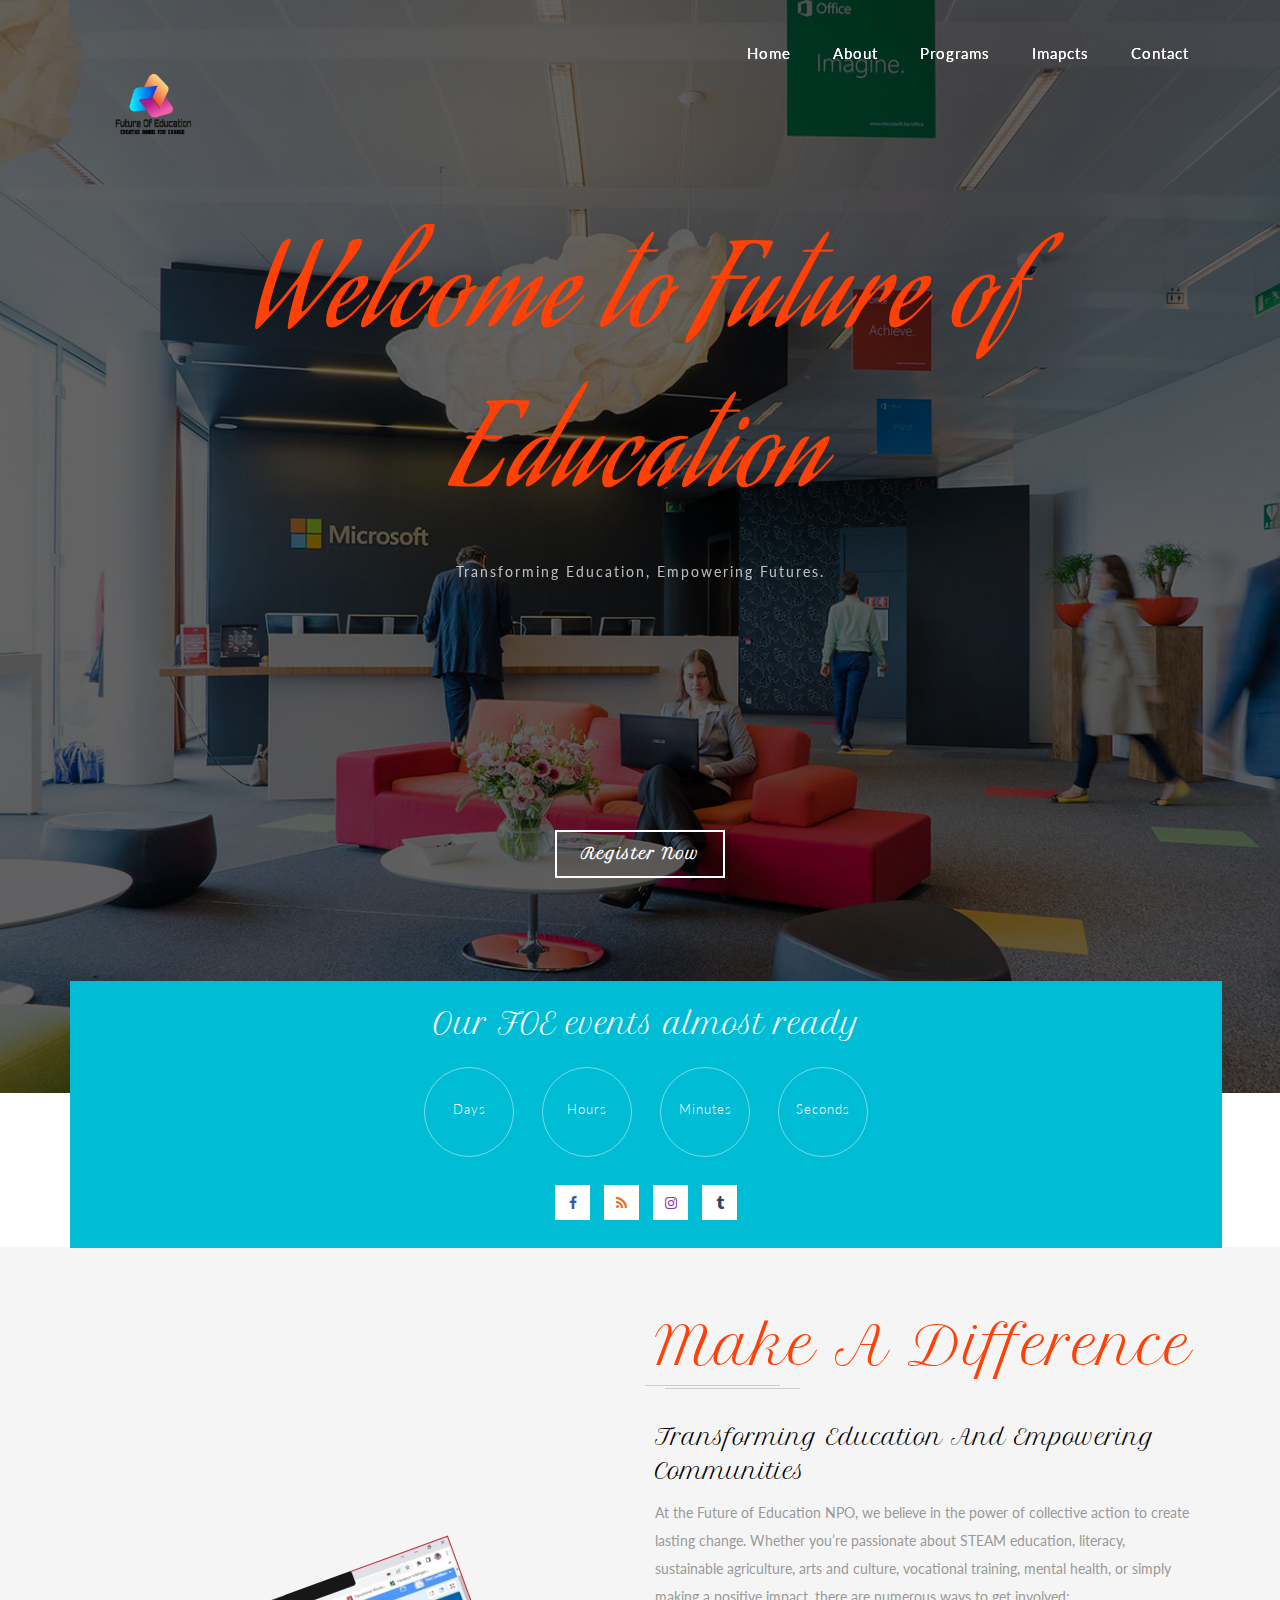
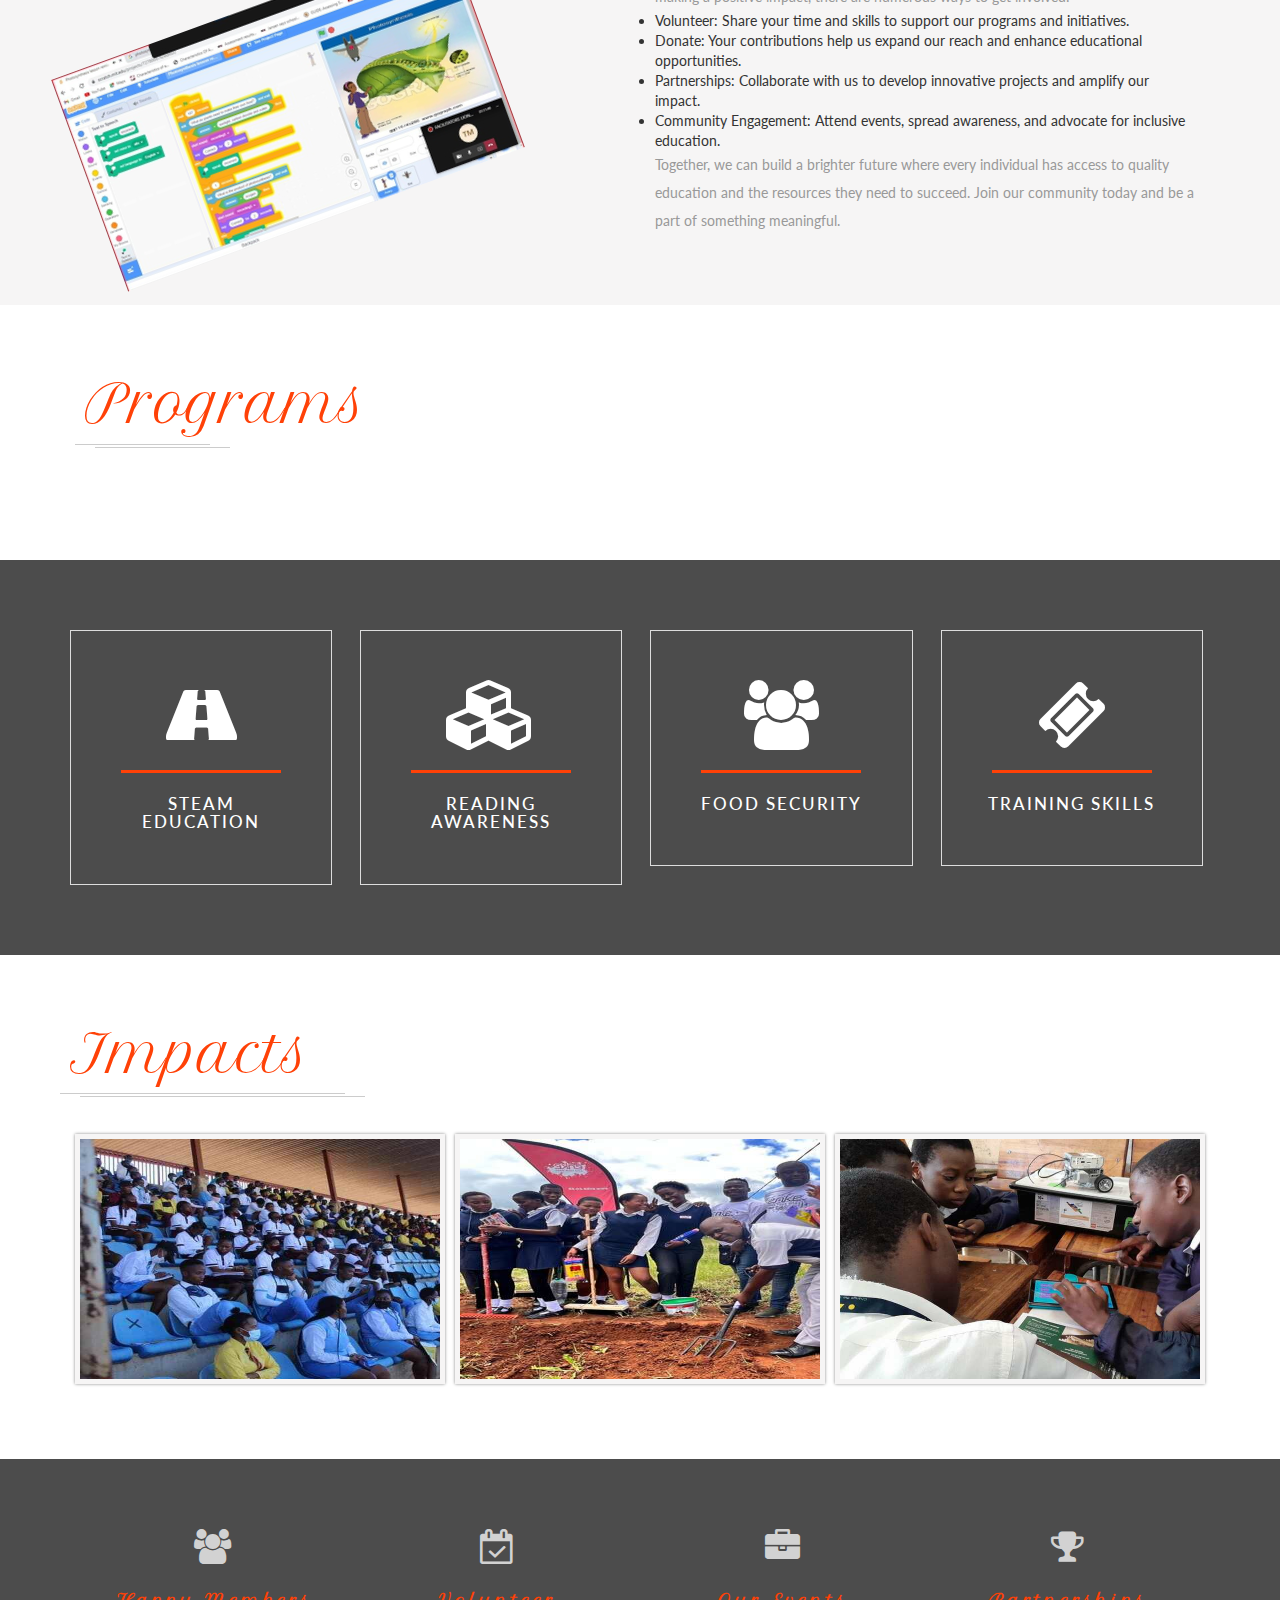
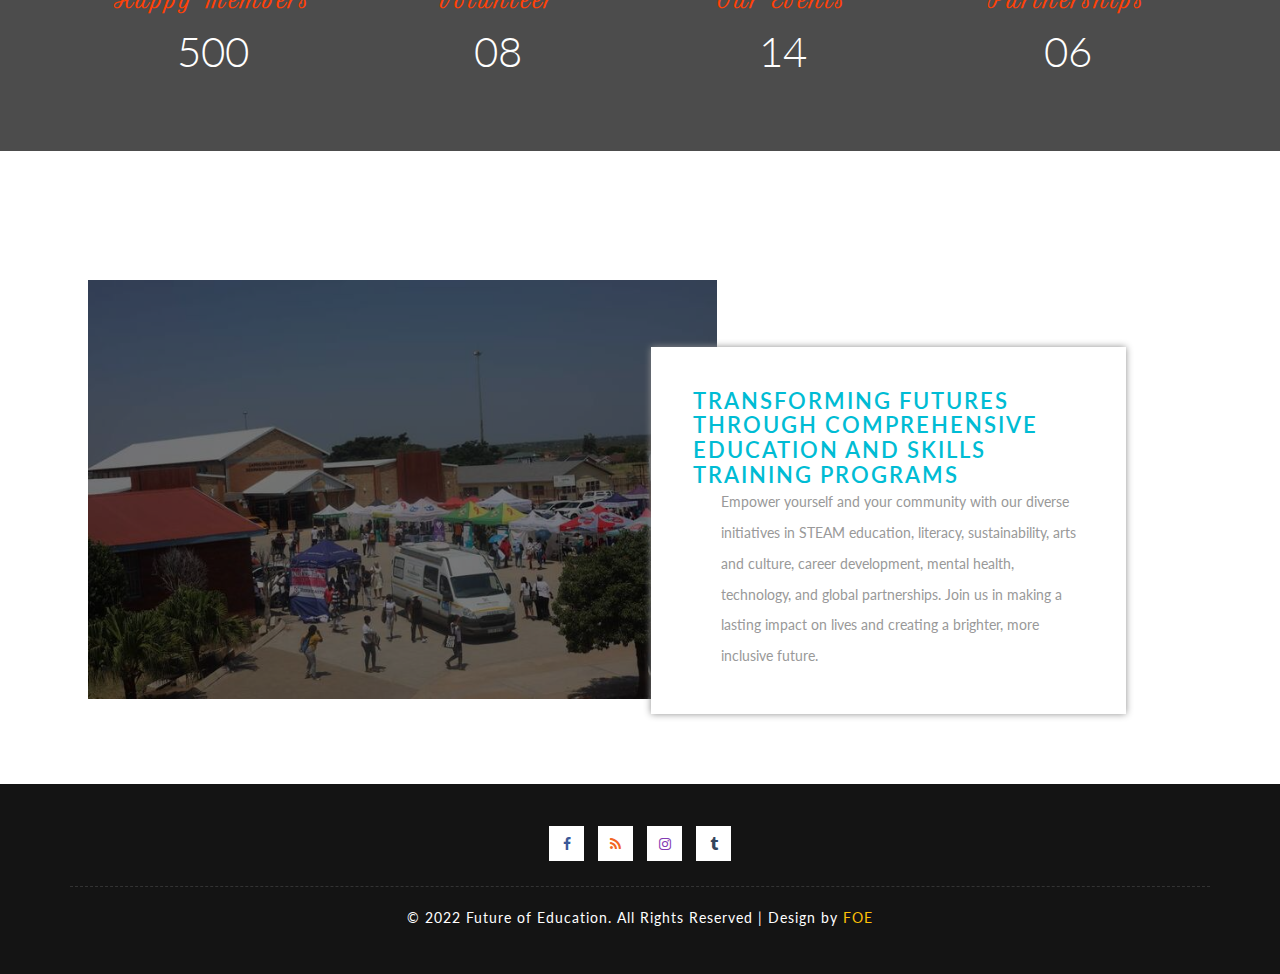
<file: futureEducation/index.html>
<!DOCTYPE html>
<html lang="en">
<head>
<title>Future of Education | Home :: FOE</title>
<meta name="viewport" content="width=device-width, initial-scale=1">
<meta http-equiv="Content-Type" content="text/html; charset=utf-8" />
<meta name="keywords" content="Future of Education - FOE,NPO working under Education and training skills to help young generations in our Communities." />
<script type="application/x-javascript"> addEventListener("load", function() { setTimeout(hideURLbar, 0); }, false); function hideURLbar(){ window.scrollTo(0,1); } </script>
<!-- Custom Theme files -->
<link href="css/bootstrap.css" type="text/css" rel="stylesheet" media="all">
<link href="css/style.css" type="text/css" rel="stylesheet" media="all">   
<link href="css/font-awesome.css" rel="stylesheet">	<!-- font-awesome icons -->     
<link rel="stylesheet" href="css/flexslider.css" type="text/css" media="screen" />  <!-- flexslider-CSS -->  
<link rel="stylesheet" href="css/chocolat.css" type="text/css" media="screen"> 
<!-- //Custom Theme files --> 
<!-- js -->
<script src="js/jquery-2.2.3.min.js"></script>  
<!-- //js -->
<!-- Favicons -->
<link href="images/logo.png" rel="icon" style="height: 35px;">
	

<!-- web-fonts -->    
<link href="//fonts.googleapis.com/css?family=Lato:100,100i,300,300i,400,400i,700,700i,900,900i" rel="stylesheet">
<link href="//fonts.googleapis.com/css?family=Aguafina+Script" rel="stylesheet">
<link href="//fonts.googleapis.com/css?family=Petit+Formal+Script" rel="stylesheet"> 
<!-- //web-fonts -->
</head>
<body id="page-top" data-spy="scroll" data-target=".navbar-fixed-top"> 
	<!-- banner -->
	<div id="home" class="w3ls-banner "> 
		<!-- header -->
		<div class="header-w3layouts"> 
			<!-- Navigation -->
			<nav class="navbar navbar-default navbar-fixed-top">
				<div class="container">
					<div class="navbar-header page-scroll">
						<a class="navbar-brand" href="#index.html">
							<!--<img src="image-path" alt="Your logo" title="Your logo" style="height:35px;" />-->
							<img src="images/logo.png" alt="Company Logo" class="logo" style="width: 150px;">
						</a>
					</div> 
					<!-- Collect the nav links, forms, and other content for toggling -->
					<div class="collapse navbar-collapse navbar-ex1-collapse">
						<ul class="nav navbar-nav navbar-right cl-effect-15">
							<!-- Hidden li included to remove active class from about link when scrolled up past about section -->
							<li><a class="active" href="index.html" data-hover="Home">Home</a></li> 
							<li><a class="" href="about.html" data-hover="About">About</a></li>
							<li><a class="" href="Programs.html" data-hover="Programs">Programs</a></li>
							<li><a class="" href="impacts.html" data-hover="Imapcts">Imapcts</a></li>
							<li><a class="" href="contact.html" data-hover="Contact">Contact</a></li>
						</ul>
					</div>
					<!-- /.navbar-collapse -->
				</div>
				<!-- /.container -->
			</nav>  
		</div>	
		<!-- //header -->
		<!-- banner-text -->
		<div class="banner-text">  
			<div class="container">
				<div class="flexslider">
					<ul class="slides">
						<li>
							<div class="banner-w3lstext">  
								<h6>Welcome to <span>Future of Education</span></h6>
								<p>Transforming Education, Empowering Futures.</p>
							</div>
						</li>
						<li>
							<div class="banner-w3lstext">  
								<h6>At the FOE</h6>
								<p>we believe in a future where education transcends boundaries. Join us in fostering innovation, creativity, and well-being through our programs.</p>
							</div>
						</li>
						<li>
							<div class="banner-w3lstext">  
								<h6>Together, we're shaping a brighter tomorrow for every learner.</h6>
								<p> Where knowledge meets opportunity, creativity sparks innovation, and every dream finds its path to reality. Join us in building a future where education empowers and transforms lives..</p>
							</div>
						</li>
					</ul> 
				</div> 	  
				<a href="#register" class="wthree-btn btn-6 scroll">Register Now <span></span></a>   
			</div> 
		</div> 
		<!-- //banner-text -->   
	</div>	
	<!-- //banner --> 
	<div class="wthree-soon">
		<div class="container">
			<div class="wthree-soon-agileinfo">
				<h5>Our FOE events almost ready</h5>
				<!-- timer -->
				<div class="agileits-timer"> 
					<div class="clock">
						<div class="column days">
							<div class="timer" id="00"></div>
							<div class="text">Days</div>
						</div>
						<div class="timer days"></div>
						<div class="column">
							<div class="timer" id="00"></div>
							<div class="text">Hours</div>
						</div>
						<div class="timer"></div>
						<div class="column">
							<div class="timer" id=""></div>
							<div class="text">Minutes</div>
						</div>
						<div class="timer"></div>
						<div class="column">
							<div class="timer" id="00"></div>
							<div class="text">Seconds</div>
						</div>
						<div class="clearfix"> </div>
					</div>	 
				</div>
				<!-- //timer --> 
				<div class="w3_agile_social_icons">
					<ul>
						<li><a href="https://www.facebook.com/profile.php?id=61556610399124" class="icon icon-cube agile_facebook"></a></li>
						<li><a href="#" class="icon icon-cube agile_rss"></a></li>
						<li><a href="#" class="icon icon-cube agile_instagram"></a></li>
						<li><a href="#" class="icon icon-cube agile_t"></a></li>
					</ul>
				</div>
			</div>
		</div>
	</div>
	<!-- about -->
	<div id="about" class="about">
		<div class="container">
			<div class="col-md-6 agileits_about_grid_left">
				
			</div> 
			<img src="images/4.png" alt=" " class="img-responsive about-w3img" />
			<div class="col-md-6 agileits_about_grid_right">
				<h3 class="agileits-title">Make a Difference<span class="w3lshr-line"> </span></h3>
				<h4>Transforming Education and Empowering Communities</h4>
				<p>  At the Future of Education NPO, we believe in the power of collective action to create lasting change. 
					Whether you’re passionate about STEAM education, literacy, sustainable agriculture, arts and culture, 
					vocational training, mental health, or simply making a positive impact, 
					there are numerous ways to get involved:</p>
					<ul>
						<li>Volunteer: Share your time and skills to support our programs and initiatives.</li>
						<li>Donate: Your contributions help us expand our reach and enhance educational opportunities.</li>
						<li>Partnerships: Collaborate with us to develop innovative projects and amplify our impact.</li>
						<li>Community Engagement: Attend events, spread awareness, and advocate for inclusive education.</li>
					  </ul>
					  <p class="fst-italic">
						Together, we can build a brighter future where every individual has access to quality education and the resources they need to succeed.
						Join our community today and be a part of something meaningful.
					  </p>
			</div>
			<div class="clearfix"> </div>
		</div> 
	</div>
	<!-- //about --> 
	<!-- features -->
	<div id="features" class="features">
		<div class="container"> 
			<div class="w3layouts_skills_grids w3layouts-features-agileinfo">
				<div class="col-md-6 w3features-left">
					<h3 class="agileits-title">Programs<span class="w3lshr-line"> </span></h3>
					<div class="w3features-grids">
						<div class="w3features-left-gridl">
						</div>
					</div> 
				</div> 
				<div class="clearfix"> </div>
			</div>
		</div>
	</div>
	<!-- //features -->
	<!-- services -->
	<div class="services jarallax">
		<div class="container"> 
			<div class="w3ls_banner_bottom_grids">
				<ul class="cbp-ig-grid">
					<li>
						<div class="w3_grid_effect">
							<span class="cbp-ig-icon w3_road"></span>
							<h4 class="cbp-ig-title">STEAM Education</h4>
						</div>
					</li>
					<li>
						<div class="w3_grid_effect">
							<span class="cbp-ig-icon w3_cube"></span>
							<h4 class="cbp-ig-title">Reading Awareness</h4>
						</div>
					</li>
					<li>
						<div class="w3_grid_effect">
							<span class="cbp-ig-icon w3_users"></span>
							<h4 class="cbp-ig-title">Food Security</h4>
						</div>
					</li>
					<li>
						<div class="w3_grid_effect">
							<span class="cbp-ig-icon w3_ticket"></span>
							<h4 class="cbp-ig-title">Training Skills</h4>
						</div>
					</li>
				</ul>
				<div class="clearfix"> </div>
			</div>
		</div>
	</div>
	<!-- //services -->
	<!-- gallery -->
	<div id="gallery" class="gallery">
		<div class="container">
			<h3 class="agileits-title">Impacts<span class="w3lshr-line"> </span></h3>
			<div class="main">
                <div class="col-sm-4 col-xs-6 gallry-agile-grids">
					<div class="view view-seventh">
						<a href="images/g1.jpg" class="b-link-stripe b-animate-go thickbox" title="Car Trade">
							<img src="images/g1.jpg" alt="Description" style="width: 480px; height: 240px;"/>
							<div class="mask">
								<h4>Unlock Your Potential</h4>
								<p> Whether you're a student, job seeker, or career changer, this is your chance to take the next step towards a bright future. Don't miss out on networking, workshops, and one-on-one guidance to help you achieve your career goals. </p>
							</div>
						</a>
					</div>
                </div>
				<div class="col-sm-4 col-xs-6 gallry-agile-grids">
					<div class="view view-seventh">
						<a href="images/g2.jpg" class="b-link-stripe b-animate-go thickbox" title="Car Trade">
							<img src="images/1 - Copy.jpg" alt="Description" style="width: 480px; height: 240px;"/>
							<div class="mask">
								<h4>Ensuring Food Security for a Sustainable Future</h4>
								<p>Through our education programs in agriculture, sustainability, and community engagement, we're empowering individuals and communities to take control of their food sources, reduce waste.</p>
							</div>
						</a>
					</div>
                </div>
				<div class="col-sm-4 col-xs-6 gallry-agile-grids">
					<div class="view view-seventh">
						<a href="images/g3.jpg" class="b-link-stripe b-animate-go thickbox" title="Car Trade">
							<img src="images/g8.jpg" alt="Description" style="width: 480px; height: 240px;"/>
							<div class="mask">
								<h4>Dive into the World</h4>
								<p>Interesting and the learners explored a number of exciting robotics models that demonstrated the importance of automation and computation. </p>
							</div>
						</a>
					</div> 
                </div>  
				<div class="clearfix"> </div>
            </div>
		</div>
	</div>
	<!-- //gallery -->
	<!-- Stats -->
	<div id="stats" class="stats services news-w3layouts jarallax"> 
		<div class="container">    
			<div class="stats-agileinfo agileits-w3layouts">
				<div class="col-sm-3 col-xs-6 stats-grid">
					<div class="stats-img">
						<i class="fa fa-users" aria-hidden="true"></i>
					</div>
					<h6>Happy Members</h6>
					<div class='numscroller numscroller-big-bottom' data-slno='1' data-min='0' data-max='500' data-delay='.5' data-increment="100">500</div>
				</div>
				<div class="col-sm-3 col-xs-6 stats-grid">
					<div class="stats-img w3-agileits">
						<i class="fa fa-calendar-check-o" aria-hidden="true"></i>
					</div>
					<h6>Volunteer</h6>
					<div class='numscroller numscroller-big-bottom' data-slno='1' data-min='0' data-max='08' data-delay='8' data-increment="1">08</div>
				</div>
				<div class="col-sm-3 col-xs-6 stats-grid">
					<div class="stats-img w3-agileits">
						<i class="fa fa-briefcase" aria-hidden="true"></i>
					</div>	
					<h6>Our Events </h6> 
					<div class='numscroller numscroller-big-bottom' data-slno='1' data-min='0' data-max='14' data-delay='.5' data-increment="10">14</div>
				</div>
				<div class="col-sm-3 col-xs-6 stats-grid">
					<div class="stats-img w3-agileits">
						<i class="fa fa-trophy" aria-hidden="true"></i>
					</div>
					<h6>Partnerships</h6>
					<div class='numscroller numscroller-big-bottom' data-slno='1' data-min='0' data-max='06' data-delay='8' data-increment="1">06</div>
				</div>
				<div class="clearfix"></div>
			</div> 
			<!-- Progressive-Effects-Animation-JavaScript -->  
			<script type="text/javascript" src="js/numscroller-1.0.js"></script>
			<!-- //Progressive-Effects-Animation-JavaScript -->
		</div>
	</div>
	<!-- //Stats -->   
	<!-- blog -->
	<div id="blog" class="blog gallery">
		<div class="container">        
			<div class="blog-agileinfo">
				<div class="col-md-7 blog-w3grid-img">
					<a href="#myModal" data-toggle="modal" class="wthree-blogimg">  
						<img src="images/bg.jpg" class="img-responsive" alt=""/>
					</a>  
				</div>
				<div class="col-md-5 blog-w3grid-text"> 
					<h4><a href="#myModal" data-toggle="modal">Transforming Futures Through Comprehensive Education and Skills Training Programs</a></h4>
					<p>Empower yourself and your community with our diverse initiatives in STEAM education, literacy, sustainability, arts and culture, career development, mental health, technology, and global partnerships. Join us in making a lasting impact on lives and creating a brighter, more inclusive future.</p>
				</div> 
				<div class="clearfix"> </div>
			</div> 
		</div>
	</div>
	<!-- //blog --> 
	<!-- copy rights start here -->
	<div class="copyw3-agile">
		<div class="container">  
			<div class="w3_agile_social_icons footer-w3icons">
				<ul>
					<li><a href="https://www.facebook.com/profile.php?id=61556610399124" class="icon icon-cube agile_facebook"></a></li>
					<li><a href="#" class="icon icon-cube agile_rss"></a></li>
					<li><a href="#" class="icon icon-cube agile_instagram"></a></li>
					<li><a href="#" class="icon icon-cube agile_t"></a></li>
				</ul>
			</div> 
			<p>© 2022 Future of Education. All Rights Reserved | Design by  <a href="#" target="_blank">FOE</a> </p>
		</div>
	</div>
	<!-- //copy right end here --> 
	<!-- timer scripts --> 
	<script type="text/javascript" src=" js/moment.js"></script>
	<script type="text/javascript" src=" js/moment-timezone-with-data.js"></script>
	<script type="text/javascript" src="js/timer.js"></script>
	<!-- //timer scripts -->
	<!-- start-smooth-scrolling --> 
	<script type="text/javascript" src="js/move-top.js"></script>
	<script type="text/javascript" src="js/easing.js"></script>	
	<script type="text/javascript">
			jQuery(document).ready(function($) {
				$(".scroll").click(function(event){		
					event.preventDefault();
			
			$('html,body').animate({scrollTop:$(this.hash).offset().top},1000);
				});
			});
	</script>
	<!-- //end-smooth-scrolling -->	 
	<!-- smooth-scrolling-of-move-up -->
	<script type="text/javascript">
		$(document).ready(function() {
			/*
			var defaults = {
				containerID: 'toTop', // fading element id
				containerHoverID: 'toTopHover', // fading element hover id
				scrollSpeed: 1200,
				easingType: 'linear' 
			};
			*/
			
			$().UItoTop({ easingType: 'easeOutQuart' });
			
		});
	</script>
	<!-- //smooth-scrolling-of-move-up -->   
	<!-- Scrolling Nav JavaScript --> 
    <script src="js/scrolling-nav.js"></script>  
	<!-- //fixed-scroll-nav-js -->  
	<!-- bth hover effect --> 
	<script>
	$(function() {
		$('.btn-6')
		.on('mouseenter', function(e) {
			var parentOffset = $(this).offset(),
			relX = e.pageX - parentOffset.left,
			relY = e.pageY - parentOffset.top;
		  $(this).find('span').css({
			top: relY,
			left: relX
		  })
		})
		.on('mouseout', function(e) {
		  var parentOffset = $(this).offset(),
			relX = e.pageX - parentOffset.left,
			relY = e.pageY - parentOffset.top;
		  $(this).find('.btn-6 span').css({
			top: relY,
			left: relX
		  })
		}); 
	});
	</script>	
	<!-- //bth hover effect --> 
	<!-- jarallax -->
	<script src="js/jarallax.js"></script>
	<script src="js/SmoothScroll.min.js"></script>
	<script type="text/javascript">
		/* init Jarallax */
		$('.jarallax').jarallax({
			speed: 0.5,
			imgWidth: 1366,
			imgHeight: 768
		})
	</script>
	<!-- //jarallax -->   
	<!-- FlexSlider --> 
	<script defer src="js/jquery.flexslider.js"></script>
	<script type="text/javascript">
		$(window).load(function(){
		  $('.flexslider').flexslider({
			animation: "slide",
			start: function(slider){
			  $('body').removeClass('loading');
			}
		  });
		});
	</script>
	<!-- //End-FlexSlider -->  
	<!-- pop-up-script -->
	<script src="js/jquery.chocolat.js"></script>
	<script type="text/javascript">
	$(function() {
		$('.view-seventh a').Chocolat();
	});
	</script>
    <script src="js/bootstrap.js"></script>
</body>
</html>
</file>
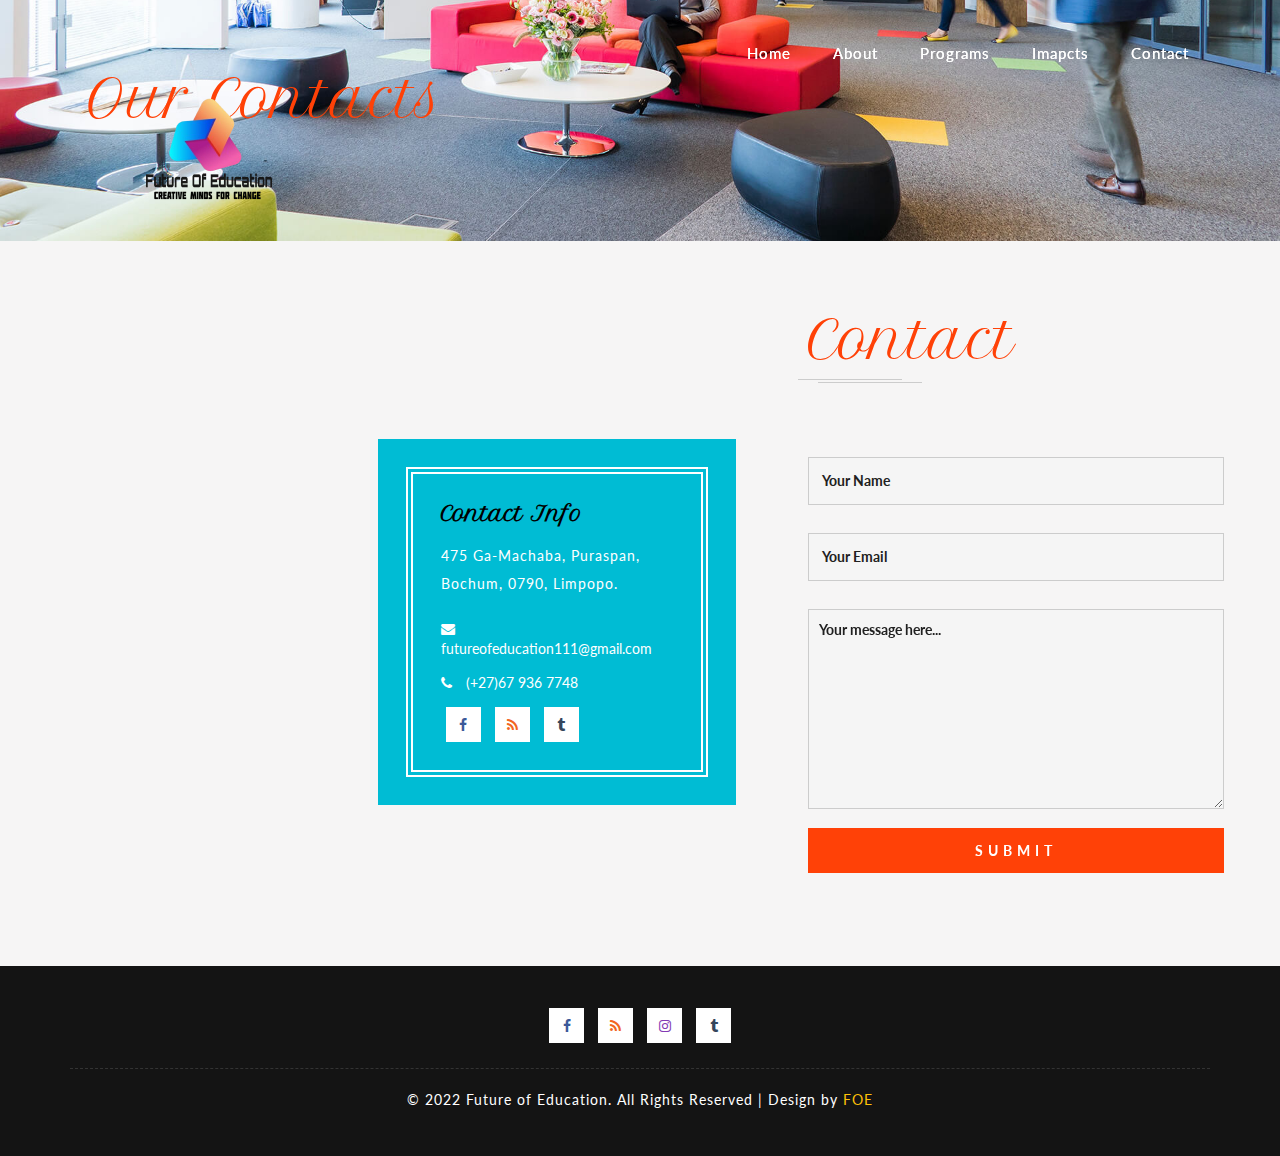
<file: futureEducation/contact.html>
<!DOCTYPE html>
<html lang="en">
<head>
<title>Future of Education | Home :: FOE</title>
<meta name="viewport" content="width=device-width, initial-scale=1">
<meta http-equiv="Content-Type" content="text/html; charset=utf-8" />
<meta name="keywords" content="Future of Education - FOE,NPO working under Education and training skills to help young generations in our Communities." />
<script type="application/x-javascript"> addEventListener("load", function() { setTimeout(hideURLbar, 0); }, false); function hideURLbar(){ window.scrollTo(0,1); } </script>
<!-- Custom Theme files -->
<link href="css/bootstrap.css" type="text/css" rel="stylesheet" media="all">
<link href="css/style.css" type="text/css" rel="stylesheet" media="all">   
<link href="css/font-awesome.css" rel="stylesheet">	<!-- font-awesome icons -->     
<link rel="stylesheet" href="css/flexslider.css" type="text/css" media="screen" />  <!-- flexslider-CSS -->  
<link rel="stylesheet" href="css/chocolat.css" type="text/css" media="screen"> 
<!-- //Custom Theme files --> 
<!-- js -->
<script src="js/jquery-2.2.3.min.js"></script>  
<!-- //js -->
<!-- Favicons -->
<link href="images/logo3.jpeg" rel="icon">

<!-- web-fonts -->    
<link href="//fonts.googleapis.com/css?family=Lato:100,100i,300,300i,400,400i,700,700i,900,900i" rel="stylesheet">
<link href="//fonts.googleapis.com/css?family=Aguafina+Script" rel="stylesheet">
<link href="//fonts.googleapis.com/css?family=Petit+Formal+Script" rel="stylesheet"> 
<!-- //web-fonts -->
</head>
<body id="page-top" data-spy="scroll" data-target=".navbar-fixed-top"> 
	<!-- banner -->
	<div id="home" class="w3ls-banner "> 
		<!-- header -->
		<div class="header-w3layouts"> 
			<!-- Navigation -->
			<nav class="navbar navbar-default navbar-fixed-top">
				<div class="container">
					<div class="navbar-header page-scroll">
						<a class="navbar-brand" href="#index.html">
							<img src="images/logo.png" alt="Your logo" title="Your logo" style="height: 250px" />
						</a>
					</div> 
					<!-- Collect the nav links, forms, and other content for toggling -->
					<div class="collapse navbar-collapse" id="navbarTogglerDemo02">
						<ul class="nav navbar-nav navbar-right cl-effect-15">
							<!-- Hidden li included to remove active class from about link when scrolled up past about section -->
							<li><a class="" href="index.html" data-hover="Home">Home</a></li> 
							<li><a class="" href="about.html" data-hover="About">About</a></li>
							<li><a class="" href="Programs.html" data-hover="Programs">Programs</a></li>
							<li><a class="" href="impacts.html" data-hover="Imapcts">Imapcts</a></li>
							<li><a class="" href="contact.html" data-hover="Contact">Contact</a></li>
						</ul>
					</div>
					<!-- /.navbar-collapse -->
				</div>
				<!-- /.container -->
			</nav>  
		</div>	
		<!-- //header -->
		<!-- banner-text -->
		<div id="features" class="features">
			<div class="container"> 
				<div class="w3layouts_skills_grids w3layouts-features-agileinfo">
					<div class="col-md-6 w3features-center">
						<h3 class="agileits-title">Our Contacts</h3>
						<div class="w3features-grids">
							<div class="w3features-center-gridl">
							</div>
						</div> 
					</div> 
					<div class="clearfix"> </div>
				</div>
			</div>
		</div> 	 
		<!-- //banner-text -->   
	</div>	
	<!-- //banner --> 
	<!-- contact -->
	<div id="contact" class="contact">
		<div class="w3_agileits_contact_grids">
			<div class="col-md-6 col-xs-8 w3_agileits_contact_grid_left">
				<div class="agile_map">
					<iframe src="https://www.google.com/maps/embed?pb=!1m14!1m12!1m3!1d12338.486473596722!2d29.119296857899204!3d-23.160928836727745!2m3!1f0!2f0!3f0!3m2!1i1024!2i768!4f13.1!5e0!3m2!1sen!2sza!4v1722413902325!5m2!1sen!2sza" width="600" height="450" style="border:0;" allowfullscreen="" loading="lazy" referrerpolicy="no-referrer-when-downgrade"></iframe>
				</div>
				<div class="agileits_w3layouts_map_pos">
					<div class="agileits_w3layouts_map_pos1">
						<h3>Contact Info</h3>
						<p>475 Ga-Machaba, Puraspan, Bochum, 0790, Limpopo.</p>
						<ul class="wthree_contact_info_address">
							<li><i class="fa fa-envelope" aria-hidden="true"></i><a href="mailto:info@example.com">futureofeducation111@gmail.com</a></li>
							<li><i class="fa fa-phone" aria-hidden="true"></i>(+27)67 936 7748</li>
						</ul>
						<div class="w3_agile_social_icons w3_agile_social_icons_contact">
							<ul>
								<li><a href="https://www.facebook.com/profile.php?id=61556610399124" class="icon icon-cube agile_facebook"></a></li>
								<li><a href="#" class="icon icon-cube agile_rss"></a></li>
								<li><a href="#" class="icon icon-cube agile_t"></a></li>
							</ul>
						</div>
					</div>
				</div>
			</div>
			<div class="col-md-6 w3_agileits_contact_grid_right">
				<h3 class="agileits-title">Contact<span class="w3lshr-line"> </span></h3>  
				<form action="#" method="post">
					<span class="input input--ichiro">
						<input class="input__field input__field--ichiro" type="text" id="input-25" name="Name" placeholder=" " required="" />
						<label class="input__label input__label--ichiro" for="input-25">
							<span class="input__label-content input__label-content--ichiro">Your Name</span>
						</label>
					</span>
					<span class="input input--ichiro">
						<input class="input__field input__field--ichiro" type="email" id="input-26" name="Email" placeholder=" " required="" />
						<label class="input__label input__label--ichiro" for="input-26">
							<span class="input__label-content input__label-content--ichiro">Your Email</span>
						</label>
					</span>
					<textarea name="Message" placeholder="Your message here..." required=""></textarea>
					<input type="submit" value="Submit">
				</form>
			</div>
			<div class="clearfix"> </div>
		</div>
	</div>
	<!-- contact -->
	<!-- copy rights start here -->
	<div class="copyw3-agile">
		<div class="container">  
			<div class="w3_agile_social_icons footer-w3icons">
				<ul>
					<li><a href="https://www.facebook.com/profile.php?id=61556610399124" class="icon icon-cube agile_facebook"></a></li>
					<li><a href="#" class="icon icon-cube agile_rss"></a></li>
					<li><a href="#" class="icon icon-cube agile_instagram"></a></li>
					<li><a href="#" class="icon icon-cube agile_t"></a></li>
				</ul>
			</div> 
			<p>© 2022 Future of Education. All Rights Reserved | Design by  <a href="#" target="_blank">FOE</a> </p>
		</div>
	</div>
	<!-- //copy right end here --> 
	<!-- modal -->
	<div class="modal about-modal w3-agileits fade" id="myModal" tabindex="-1" role="dialog">
		<div class="modal-dialog" role="document">
			<div class="modal-content">
				<div class="modal-header">
					<button type="button" class="close" data-dismiss="modal" aria-label="Close"><span aria-hidden="true">&times;</span></button>						
				</div> 
				<div class="modal-body">
					<img src="images/g5.jpg" alt=""> 
					<h5>Cras rutrum iaculis enim</h5>
					<p>Lorem ipsum dolor sit amet, consectetur adipiscing elit. Cras rutrum iaculis enim, non convallis felis mattis at. Donec fringilla lacus eu pretium rutrum. Cras aliquet congue ullamcorper. Etiam mattis eros eu ullamcorper volutpat. Proin ut dui a urna efficitur varius. uisque molestie cursus mi et congue consectetur adipiscing elit cras rutrum iaculis enim, Lorem ipsum dolor sit amet, non convallis felis mattis at. Maecenas sodales tortor ac ligula ultrices dictum et quis urna. Etiam pulvinar metus neque, eget porttitor massa vulputate. </p>
				</div> 
			</div>
		</div>
	</div>
	<!-- //modal --> 
	<!-- timer scripts --> 
	<script type="text/javascript" src=" js/moment.js"></script>
	<script type="text/javascript" src=" js/moment-timezone-with-data.js"></script>
	<script type="text/javascript" src="js/timer.js"></script>
	<!-- //timer scripts -->
	<!-- start-smooth-scrolling --> 
	<script type="text/javascript" src="js/move-top.js"></script>
	<script type="text/javascript" src="js/easing.js"></script>	
	<script type="text/javascript">
			jQuery(document).ready(function($) {
				$(".scroll").click(function(event){		
					event.preventDefault();
			
			$('html,body').animate({scrollTop:$(this.hash).offset().top},1000);
				});
			});
	</script>
	<!-- //end-smooth-scrolling -->	 
	<!-- smooth-scrolling-of-move-up -->
	<script type="text/javascript">
		$(document).ready(function() {
			/*
			var defaults = {
				containerID: 'toTop', // fading element id
				containerHoverID: 'toTopHover', // fading element hover id
				scrollSpeed: 1200,
				easingType: 'linear' 
			};
			*/
			
			$().UItoTop({ easingType: 'easeOutQuart' });
			
		});
	</script>
	<!-- //smooth-scrolling-of-move-up -->   
	<!-- Scrolling Nav JavaScript --> 
    <script src="js/scrolling-nav.js"></script>  
	<!-- //fixed-scroll-nav-js -->  
	<!-- bth hover effect --> 
	<script>
	$(function() {
		$('.btn-6')
		.on('mouseenter', function(e) {
			var parentOffset = $(this).offset(),
			relX = e.pageX - parentOffset.left,
			relY = e.pageY - parentOffset.top;
		  $(this).find('span').css({
			top: relY,
			left: relX
		  })
		})
		.on('mouseout', function(e) {
		  var parentOffset = $(this).offset(),
			relX = e.pageX - parentOffset.left,
			relY = e.pageY - parentOffset.top;
		  $(this).find('.btn-6 span').css({
			top: relY,
			left: relX
		  })
		}); 
	});
	</script>	
	<!-- //bth hover effect --> 
	<!-- jarallax -->
	<script src="js/jarallax.js"></script>
	<script src="js/SmoothScroll.min.js"></script>
	<script type="text/javascript">
		/* init Jarallax */
		$('.jarallax').jarallax({
			speed: 0.5,
			imgWidth: 1366,
			imgHeight: 768
		})
	</script>
	<!-- //jarallax -->   
	<!-- FlexSlider --> 
	<script defer src="js/jquery.flexslider.js"></script>
	<script type="text/javascript">
		$(window).load(function(){
		  $('.flexslider').flexslider({
			animation: "slide",
			start: function(slider){
			  $('body').removeClass('loading');
			}
		  });
		});
	</script>
	<!-- //End-FlexSlider -->  
	<!-- pop-up-script -->
	<script src="js/jquery.chocolat.js"></script>
	<script type="text/javascript">
	$(function() {
		$('.view-seventh a').Chocolat();
	});
	</script>
    <script src="js/bootstrap.js"></script>
</body>
</html>
</file>
<file: futureEducation/css/style.css>
body{
	margin:0;
	font-family: 'Lato', sans-serif;
	background: #fff;  
}
body a{
	transition: 0.5s all;
	-webkit-transition: 0.5s all;
	-moz-transition: 0.5s all;
	-o-transition: 0.5s all;
	-ms-transition: 0.5s all;
	text-decoration:none;
	outline:none;
}
h1,h2,h3,h4,h5,h6{
	margin:0;  
	font-family: 'Petit Formal Script', cursive; 
}
p{
	margin:0;
}
ul,label{
	margin:0;
	padding:0;
}
body a:hover{
	text-decoration:none;
}
body a:focus {
    outline: none;
	text-decoration:none;
}
/*-- banner --*/ 
.w3ls-banner{ 
	background:url(../images/1.jpg)no-repeat center bottom;
	-webkit-background-size:cover;
	-moz-background-size:cover; 
	background-size:cover;
	position: relative;  
}   
/*-- header --*/ 
h1.w3lslogo{
    background: hsl(17, 100%, 51%);
	font-family: 'Aguafina Script', cursive;
    float: left;
    margin: 0;
}
h1.w3lslogo a {
    color: #fff !important;
    display: initial;
    text-transform: capitalize;
    font-weight: 400;
    font-size: 0.9em;
}
h1.w3lslogo a span {
    position: absolute;
    font-size: 0.9em;
    letter-spacing: 1px;
    font-family: 'Petit Formal Script', cursive;
    line-height: 1.5em;
}
nav.navbar.navbar-default.navbar-fixed-top {
    background:none;
    border: none;
	padding: 1.5em 0;
	-webkit-transition:.5s all;
	-moz-transition:.5s all; 
	transition:.5s all;
	margin-bottom: 0;
}
.navbar-nav > li { 
    margin: 1.5em;
}
.navbar-default .navbar-nav > li > a {
    color: #fff;
    font-size: 1.1em;
    font-weight: 400;
    letter-spacing: 1px;
	-webkit-transition:.5s all;
	-moz-transition:.5s all; 
	transition:.5s all;
	text-shadow: none; 
	padding:0;
}
/* Effect 15: scale down, reveal */
.navbar-default .navbar-nav > li > a::before {
	color: #fff;
	content: attr(data-hover);
	position: absolute;
	-webkit-transition: -webkit-transform 0.3s, opacity 0.3s;
	-moz-transition: -moz-transform 0.3s, opacity 0.3s;
	-o-transition: transform 0.3s, opacity 0.3s;
	-ms-transition: transform 0.3s, opacity 0.3s;
	transition: transform 0.3s, opacity 0.3s;
}  
.navbar-default .navbar-nav > li > a:hover::before,
.navbar-default .navbar-nav > li > a:focus::before {
	-webkit-transform: scale(0.8);
	-moz-transform: scale(0.8);
	-o-transform: scale(0.8);
	-ms-transform: scale(0.8);
	transform: scale(0.8);
	opacity: 0;
}
.navbar-default .navbar-nav > .active > a, .navbar-default .navbar-nav > .active > a:hover, .navbar-default .navbar-nav > .active > a:focus {
    color: #ff4107;
    background: none;
}
.navbar-default .navbar-nav > li > a:hover, .navbar-default .navbar-nav > li > a:focus {
    color: #ff4107;
    background-color: transparent;
}
nav.navbar.navbar-default.navbar-fixed-top.top-nav-collapse {
    padding: 0;
    background: rgba(0, 0, 0, 0.75);
}
nav.navbar.navbar-default.navbar-fixed-top.top-nav-collapse span {
    font-size: 0;
}
.navbar-right { 
    margin-right: 0;
} 
.navbar-nav >li.active a.page-scroll {
    color: #FF4107 !important;
}
.navbar-default .navbar-nav > li.active > a::before {
    color: #FF4107; 
}
div#scrollzipPoint {
    top: -20px !important;
}
/*-- //header --*/ 
.jarallax {
    position: relative;
    background-size: cover;
    background-repeat: no-repeat;
    background-position: 50% 50%;
}
/*-- banner-text --*/ 
.banner-text {
    text-align: center;
    padding: 19em 0 17em;
    background: rgba(0, 0, 0, 0.61);
}
.banner-text h6,.banner-text h6 {
    color: #Ff4107;
    font-size: 8em;
    letter-spacing: 5px;
	font-family: 'Aguafina Script', cursive;
	line-height: inherit;
}
.banner-text p {
    width: 50%;
    color: rgba(255, 255, 255, 0.72);
    margin: 1em auto 2em;
    font-size: 1em;
    font-weight: 400;
    line-height: 2em;
    letter-spacing: 2px;
}
/*-- bth-hover --*/ 
.wthree-btn {
    position: relative;
    display: inline-block; 
    overflow: hidden;
    border: 2px solid #fff;
    padding: .7em 1.5em;
    color: #fff;
    z-index: 9;
    font-size: 1.1em;
    outline: none;
    letter-spacing: 1px;
    font-family: 'Petit Formal Script', cursive;
    font-weight: 700;
    background-color:transparent;
	-webkit-transition:.5s all;
	-moz-transition:.5s all;
	-o-transition:.5s all;
	-ms-transition:.5s all;
	transition:.5s all;
}   
.wthree-btn.btn-6 span {
	position: absolute;
	display: block;
	width: 0;
	height: 0;
	-webkit-border-radius: 50%;
	-moz-border-radius: 50%;
	-o-border-radius: 50%;
	-ms-border-radius: 50%;
	border-radius: 50%;
	background-color: #FF4107;
	-webkit-transition: width 0.5s ease-in-out, height 0.5s ease-in-out;
	-moz-transition: width 0.5s ease-in-out, height 0.5s ease-in-out;
	-o-transition: width 0.5s ease-in-out, height 0.5s ease-in-out;
	-ms-transition: width 0.5s ease-in-out, height 0.5s ease-in-out;
	transition: width 0.5s ease-in-out, height 0.5s ease-in-out;
	-webkit-transform: translate(-50%, -50%);
	-moz-transform: translate(-50%, -50%);
	-o-transform: translate(-50%, -50%);
	-ms-transform: translate(-50%, -50%);
	transform: translate(-50%, -50%);
	z-index: -1;
}
.wthree-btn.btn-6:hover,.wthree-btn.btn-6:focus {
	color: #fff;
}
.wthree-btn.btn-6:hover span {
	width: 225%;
	height: 562.5px;
}
.wthree-btn.btn-6:active {
	background-color: #FF4107;
} 
/*-- //bth-hover --*/    
/*-- //banner-text --*/ 
/*-- timer --*/  
.wthree-soon {
    text-align: center;
	position: relative;
    margin-bottom: 11em;
}
.wthree-soon-agileinfo {
    background: #00bcd4;
    padding: 2em 0;
    margin-top: -8em;
    z-index: 9;
    position: absolute;
    width: 72%;
}
.wthree-soon h5 {
    font-size: 2em;
    margin-bottom: 1em;
    color: #fff;
}
.clock {
    display: inline-table;
} 
.clock .column {
    float: left;
    background: none;
    border: 1px solid rgba(255, 255, 255, 0.45);
	-webkit-border-radius: 50%;
	-moz-border-radius: 50%;
	-o-border-radius: 50%;
	-ms-border-radius: 50%;
    border-radius: 50%;
    text-align: center;
    transition: all 0.2s ease-in-out;
    -moz-transition: all 0.2s ease-in-out;
    -webkit-transition: all 0.2s ease-in-out;
    -o-transition: all 0.2s ease-in-out;
    margin: 0 1em;
    width: 90px;
    height: 90px;
    padding: 0.9em 0;
}
.agileits-timer {
    margin: 2em 0;
}
.timer {
    font-size: 2em;
    display: inline-block;
    color: #fff;  
	font-family: 'Petit Formal Script', cursive;
}
.text {
    font-size: .9em;
    color: #fff;
    margin-bottom: 0.4em;
    text-align: center;
    letter-spacing: 1px;
    font-weight: 300;
}
/*-- //timer -- */ 
.jarallax {
    position: relative;
    background-size: cover;
    background-repeat: no-repeat;
    background-position: 50% 50%;
}
/*-- about --*/
.about,.features,.services,.gallery,.contact{
	padding:6em 0;
}
.about{
	position:relative;
	background:#f6f5f5;
} 
h3.agileits-title {
    font-size: 4em;
    color: #ff4107;
    text-transform: capitalize;
    margin-bottom: 0.6em;
}  
.w3lshr-line {
    display: block;
    width: 25%;
    margin: 10px 0 0 -10px;
    border-top: 1px solid #ccc;
}
.w3lshr-line:after {
    display: block;
    width: 100%;
    margin-top: 2px;
    margin-left: 20px;
    border-top: 1px solid #ccc;
    content: '';
}
p{
	color:#999;
	line-height:2em;
	font-size:1em;
	font-weight: 400;
} 
.about-w3img {
    position: absolute;
    bottom: 22%;
    left: 11%;
	-webkit-transform: rotate(-20deg);
	-moz-transform: rotate(-20deg);
	-o-transform: rotate(-20deg);
	-ms-transform: rotate(-20deg);
    transform: rotate(-20deg);
}
.agileits_about_grid_right h4 {
    font-size: 1.6em;
    color: #000;
    text-transform: capitalize;
    line-height: 1.5em;
    margin-bottom: 0.5em;
}
.w3ls_about_bottom {
    background: #212121;
    padding: 4em 0;
} 
.w3_about_bottom_grid{
	text-align:left; 
	z-index: 999;
}
.w3ls_about_bottom h4 {
    font-size: 2em;
    color: #fff;
    text-transform: capitalize;
    line-height: 2em;
    width: 70%;
    margin: 0 auto 1em 0;
    font-style: italic;
    letter-spacing: 4px;
}
.w3ls_about_bottom h4 span{
	color:#00bcd4;
}   
/*-- //about --*/ 
/*-- features --*/  
.w3features-left-gridr h4 {
    font-size: 1.6em;
    color: #333;
    letter-spacing: 2px;
    font-family: 'Aguafina Script', cursive;
    text-transform: uppercase;
}  
.w3features-left-gridr p{
	margin:0.8em 0 0; 
	line-height:1.8em;
}
.w3features-left-gridl {
    float: left;
    margin-right: 2.5em;
}
.w3features-left-gridr {
    float: left;
    width: 65%;
}
.hi-icon {
	display: inline-block;
    width: 80px;
    height: 80px;
	-webkit-border-radius: 50%;
	-moz-border-radius: 50%;
	-o-border-radius: 50%;
	-ms-border-radius: 50%;
    border-radius: 50%;
    text-align: center;
    position: relative;
    z-index: 1;
    color:#00BCD4;
} 
.hi-icon:after { 
	position: absolute;
	width: 100%;
	height: 100%;
	-webkit-border-radius: 50%;
	-moz-border-radius: 50%;
	-o-border-radius: 50%;
	-ms-border-radius: 50%;
	border-radius: 50%;
	content: '';
	-webkit-box-sizing: content-box; 
	-moz-box-sizing: content-box; 
	box-sizing: content-box;
} 
.hi-icon:before {
	font-family: FontAwesome;
    speak: none;
    font-size: 1.8em;
    line-height:3.2em;
    font-style: normal;
    font-weight: normal;
    font-variant: normal;
    text-transform: none;
    display: block;
    -webkit-font-smoothing: antialiased;
}
/* Effect 9 */
.hi-icon-effect-9 .hi-icon {
	-webkit-transition: box-shadow 0.2s;
	-moz-transition: box-shadow 0.2s;
	-o-transition: box-shadow 0.2s;
	-ms-transition: box-shadow 0.2s;
	transition: box-shadow 0.2s;
} 
.hi-icon-effect-9 .hi-icon:after {
	top: 0;
	left: 0;
	padding: 0;
	box-shadow:0 0 0 3px #ccc;
	-webkit-transition: -webkit-transform 0.2s, opacity 0.2s;
	-moz-transition: -moz-transform 0.2s, opacity 0.2s;
	transition: transform 0.2s, opacity 0.2s;
}
.hi-icon-wrap.hi-icon-effect-9.hi-icon-effect-9a {
    text-align: center;
}
/* Effect 9a */
.w3features-grids:hover .hi-icon-effect-9a .hi-icon:after {
	-webkit-transform: scale(0.85);
	-moz-transform: scale(0.85);
	-ms-transform: scale(0.85);
	transform: scale(0.85);
	opacity: 0.5;
} 
.w3features-grids:hover .hi-icon-effect-9a .hi-icon{
	-webkit-box-shadow: 0 0 0 5px rgb(236, 236, 236);
	-moz-box-shadow: 0 0 0 5px rgb(236, 236, 236);
	-o-box-shadow: 0 0 0 5px rgb(236, 236, 236);
	-ms-box-shadow: 0 0 0 5px rgb(236, 236, 236);
	box-shadow: 0 0 0 5px rgb(236, 236, 236);
    color: #212121;
} 
.w3features-grids{
	margin-top:3em;
}
.w3features-right {
    padding: 0 3em;
	float: right;
}
/*-- //features --*/
/*-- login-form --*/
.login-form {
    padding: 5em;
    border: 5px solid #ff4107;
    text-align: left;
    position: relative;
    background: #fff;
    margin-top: -12em;
}
.login-form:before {
    content: '';
    display: block;
    border: 5px solid rgb(255, 57, 7);
    width: 103%;
    height: 103%;
    position: absolute;
    left: 3%;
    top: 3%;
	z-index: -1;
}
.login-form h5 {
    font-size: 2.2em;
    color: #000;
    text-align: center;
    margin-bottom: 1.5em;
    line-height: 1em;
    letter-spacing: 2px;
    font-weight: 700;
} 
.login-form p {
    font-size: 0.9em;
    color: #000;
    margin: 1.5em 0 .5em;
    letter-spacing: 6px;
} 
.login-form input[type="text"],.login-form input[type="email"],.login-form input[type="password"] {
    outline: none;
    font-size: 1em;
    color: #999;
    padding: .7em 1em;
    margin: 0;
    width: 100%;
    border: 1px solid #ddd;
    -webkit-appearance: none;
    display: block;
    background: transparent;
    -webkit-border-radius: 2px;
    -moz-border-radius: 2px;
    -o-border-radius: 2px;
    -ms-border-radius: 2px;
    border-radius: 2px;
} 
.login-form input[type="submit"] {
    font-size: 1.1em;
    color: #fff;
    background: #ff4107;
    border: 1px solid #ff4107;
    outline: none;
    cursor: pointer;
    padding: .7em 1em;
    -webkit-appearance: none;
    width: 100%;
	text-transform: uppercase;
    -webkit-border-radius: 2px;
    -moz-border-radius: 2px;
    -ms-border-radius: 2px;
    -o-border-radius: 2px;
    border-radius: 2px;
    margin-top: 2em;
    transition: 0.5s all;
    -webkit-transition: 0.5s all;
    -moz-transition: 0.5s all;
    -o-transition: 0.5s all;
    -ms-transition: 0.5s all; 
}
.login-form input[type="submit"]:hover {
    background: transparent;
    color:#ff4107;   
}  
/*-- //login-form --*/ 
/*-- services --*/ 
.services {
    background: url(../images/bg.jpg)no-repeat center fixed;
    background-size: cover;
	position:relative;
	z-index: 1;
	overflow: hidden;
}
.services:before {
    content: '';
    background: rgba(0, 0, 0, 0.7);
    width: 100%;
    height: 101%;
    position: absolute;
    top: 0;
    left: 0;
	z-index: -1;
} 
.w3l_banner_bottom_grid{
	padding:2em;
	text-align:center;
	border:2px solid #999;
}
/*-- grid-effect --*/
/* General grid styles */
.cbp-ig-grid {
	list-style: none;
	padding:0;
	margin: 0;
} 
/* Clear floats */
.cbp-ig-grid:before, 
.cbp-ig-grid:after { 
	content: " "; 
	display: table; 
} 
.cbp-ig-grid:after { 
	clear: both; 
} 
/* grid item */ 
.cbp-ig-grid li {
	width: 23%;
    float: left;
    text-align: center;
    border: 1px solid #ddd; 
} 
.cbp-ig-grid li:nth-child(2){
    margin: 0 2em;
}
.cbp-ig-grid li:nth-child(3){
    margin-right: 2em;
} 
.w3_grid_effect{
	padding:3em 2.5em;
	-webkit-transition: .5s all;
	-moz-transition: .5s all;
	-o-transition: .5s all;
	-ms-transition: .5s all;
	transition: .5s all;
} 
/* anchor style */
.cbp-ig-grid li > a {
	display: block;
	height: 100%;
	color: #47a3da;
	-webkit-transition: background 0.2s;
	-moz-transition: background 0.2s;
	transition: background 0.2s;
} 
/* the icon with pseudo class for icon font */
.cbp-ig-icon {
	padding:0.5em 0 0;
	display: block;
	-webkit-transition: -webkit-transform 0.2s;
	transition: -moz-transform 0.2s;
	transition: transform 0.2s;
	color:#fff;
} 
.cbp-ig-icon:before {
	font-family:FontAwesome;
	font-size: 5em;
	speak: none;
	font-style: normal;
	font-weight: normal;
	font-variant: normal;
	text-transform: none;
	line-height: 1;
	-webkit-font-smoothing: antialiased;
} 
.w3_road:before {
	content: "\f018";
} 
.w3_cube:before {
	content: "\f1b3";
} 
.w3_users:before {
	content: "\f0c0";
} 
.w3_ticket:before {
	content: "\f145";
} 
/* title element */
.cbp-ig-grid .cbp-ig-title {
    margin: 25px 0 10px 0;
    padding: 20px 0 0 0;
    font-size: 1.2em;
    position: relative;
    -webkit-transition: -webkit-transform 0.2s;
    -moz-transition: -moz-transform 0.2s;
    transition: transform 0.2s;
    text-transform: uppercase;
    letter-spacing: 2px;
    color: #fff;
    font-family: 'Lato', sans-serif;
}
.cbp-ig-grid .cbp-ig-title:before {
    content: '';
    position: absolute;
    background: #ff4107;
    width: 160px;
    height: 3px;
    top: 0px;
    left: 50%;
    margin: -5px 0 0 -80px;
    -webkit-transition: margin-top 0.2s;
    -moz-transition: margin-top 0.2s;
    transition: margin-top 0.2s;
}
.cbp-ig-grid .cbp-ig-category {
	text-transform: uppercase;
	display: inline-block;
	font-size: 1em;
	letter-spacing: 1px;
	color: #fff;
	-webkit-transform: translateY(10px);
	-moz-transform: -moz-translateY(10px);
	-ms-transform: -ms-translateY(10px);
	transform: translateY(10px);
	opacity: 0;
	-webkit-transition: -webkit-transform 0.3s, opacity 0.2s;
	-moz-transition: -moz-transform 0.3s, opacity 0.2s;
	-webkit-transition: transform 0.3s, opacity 0.2s;
} 
.cbp-ig-grid li:hover .cbp-ig-category,
.touch .cbp-ig-grid li .cbp-ig-category {
	opacity: 1;
	-webkit-transform: translateY(0px);
	-moz-transform: translateY(0px);
	-o-transform: translateY(0px);
	-ms-transform: translateY(0px);
	transform: translateY(0px);
}  
/* Hover styles */ 
.cbp-ig-grid li > .w3_grid_effect:hover {
	background:rgba(0, 188, 212, 0.84);
} 
.cbp-ig-grid li > .w3_grid_effect:hover .cbp-ig-icon {
	-webkit-transform: translateY(-10px) scale(0.6);
	-moz-transform: translateY(-10px) scale(0.6);
	-o-transform: translateY(-10px) scale(0.6);
	-ms-transform: translateY(-10px) scale(0.6);
	transform: translateY(-10px) scale(0.6);
} 
.cbp-ig-grid li > .w3_grid_effect:hover .cbp-ig-icon:before,
.cbp-ig-grid li > .w3_grid_effect:hover .cbp-ig-title {
	color: #fff;
} 
.cbp-ig-grid li > .w3_grid_effect:hover .cbp-ig-title {
	-webkit-transform: translateY(-45px);
	-moz-transform: translateY(-45px);
	-ms-transform: translateY(-45px);
	-o-transform: translateY(-45px);
	transform: translateY(-45px);
} 
.cbp-ig-grid li > .w3_grid_effect:hover .cbp-ig-title:before {
	background: #fff;
	margin-top: 68px;
} 
@media screen and (max-width: 62.75em) {
	.cbp-ig-grid li {
		width: 50%;
	}
} 
@media screen and (max-width: 25em) { 
	.cbp-ig-grid {
		font-size: 80%;
	}
} 
/*-- //services --*/ 
/*-- gallery --*/
.gallry-agile-grids {
    padding: 0;
}
.view { 
    height: inherit;
    margin: 5px; 
    border: 5px solid #f6f5f5;
    overflow: hidden;
    position: relative;
    text-align: center;
    -webkit-box-shadow: 0px 0px 3px rgba(0, 0, 0, 0.46);
    -moz-box-shadow: 0px 0px 3px rgba(0, 0, 0, 0.46);
    box-shadow: 0px 0px 3px rgba(0, 0, 0, 0.46);
    cursor: default;
    background: #fff;
}
.view .mask,.view .content {
	width: 100%;
	height: 100%;
	position: absolute;
	overflow: hidden;
	top: 0;
	left: 0;
}
.view img {
	display: block;
	position: relative;
	width: 100%;
}
.view h4 {
    text-transform: capitalize;
    color: #00BCD4;
    text-align: center;
    position: relative;
    font-size: 1.5em;
    padding: 10px;
    font-weight: 600;
    letter-spacing: 2px;
    background: #fff;
    margin: 2em 0 0 0;
}
.view p {
	font-style: normal; 
    position: relative;
    color: #fff;
    padding: 15px 10px 15px;
    text-align: center;
}
.view a.info {
   display: inline-block;
   text-decoration: none;
   padding: 7px 14px;
   background: #000;
   color: #fff;
   text-transform: uppercase;
   -webkit-box-shadow: 0 0 1px #000;
   -moz-box-shadow: 0 0 1px #000;
   -o-box-shadow: 0 0 1px #000;
   -ms-box-shadow: 0 0 1px #000;
   box-shadow: 0 0 1px #000;
}
.view a.info:hover {
   -webkit-box-shadow: 0 0 5px #000;
   -moz-box-shadow: 0 0 5px #000;
   -o-box-shadow: 0 0 5px #000;
   -ms-box-shadow: 0 0 5px #000;
   box-shadow: 0 0 5px #000;
}
.view-seventh img {
   -webkit-transition: all 0.5s ease-out;
   -moz-transition: all 0.5s ease-out;
   -o-transition: all 0.5s ease-out;
   -ms-transition: all 0.5s ease-out;
   transition: all 0.5s ease-out;
   -ms-filter: "progid: DXImageTransform.Microsoft.Alpha(Opacity=100)";
   filter: alpha(opacity=100);
   opacity: 1;
}
.view-seventh .mask {
   background-color:#00BCD4;
   -webkit-transform: rotate(0deg) scale(1);
   -moz-transform: rotate(0deg) scale(1);
   -o-transform: rotate(0deg) scale(1);
   -ms-transform: rotate(0deg) scale(1);
   transform: rotate(0deg) scale(1);
   -ms-filter: "progid: DXImageTransform.Microsoft.Alpha(Opacity=0)";
   filter: alpha(opacity=0);
   opacity: 0;
   -webkit-transition: all 0.3s ease-out;
   -moz-transition: all 0.3s ease-out;
   -o-transition: all 0.3s ease-out;
   -ms-transition: all 0.3s ease-out;
   transition: all 0.3s ease-out;
}
.view-seventh h4 {
   -webkit-transform: translateY(-200px);
   -moz-transform: translateY(-200px);
   -o-transform: translateY(-200px);
   -ms-transform: translateY(-200px);
   transform: translateY(-200px);
   -webkit-transition: all 0.2s ease-in-out;
   -moz-transition: all 0.2s ease-in-out;
   -o-transition: all 0.2s ease-in-out;
   -ms-transition: all 0.2s ease-in-out;
   transition: all 0.2s ease-in-out;
}
.view-seventh p {
   -webkit-transform: translateY(-200px);
   -moz-transform: translateY(-200px);
   -o-transform: translateY(-200px);
   -ms-transform: translateY(-200px);
   transform: translateY(-200px);
   -webkit-transition: all 0.2s ease-in-out;
   -moz-transition: all 0.2s ease-in-out;
   -o-transition: all 0.2s ease-in-out;
   -ms-transition: all 0.2s ease-in-out;
   transition: all 0.2s ease-in-out;
}
.view-seventh a.info {
   -webkit-transform: translateY(-200px);
   -moz-transform: translateY(-200px);
   -o-transform: translateY(-200px);
   -ms-transform: translateY(-200px);
   transform: translateY(-200px);
   -webkit-transition: all 0.2s ease-in-out;
   -moz-transition: all 0.2s ease-in-out;
   -o-transition: all 0.2s ease-in-out;
   -ms-transition: all 0.2s ease-in-out;
   transition: all 0.2s ease-in-out;
}
.view-seventh:hover img {
   -webkit-transform: rotate(720deg) scale(0);
   -moz-transform: rotate(720deg) scale(0);
   -o-transform: rotate(720deg) scale(0);
   -ms-transform: rotate(720deg) scale(0);
   transform: rotate(720deg) scale(0);
   -ms-filter: "progid: DXImageTransform.Microsoft.Alpha(Opacity=0)";
   filter: alpha(opacity=0);
   opacity: 0;
}
.view-seventh:hover .mask {
   -ms-filter: "progid: DXImageTransform.Microsoft.Alpha(Opacity=100)";
   filter: alpha(opacity=100);
   opacity: 1;
   -webkit-transform: translateY(0px) rotate(0deg);
   -moz-transform: translateY(0px) rotate(0deg);
   -o-transform: translateY(0px) rotate(0deg);
   -ms-transform: translateY(0px) rotate(0deg);
   transform: translateY(0px) rotate(0deg);
   -webkit-transition-delay: 0.4s;
   -moz-transition-delay: 0.4s;
   -o-transition-delay: 0.4s;
   -ms-transition-delay: 0.4s;
   transition-delay: 0.4s;
}
.view-seventh:hover h4 {
   -webkit-transform: translateY(0px);
   -moz-transform: translateY(0px);
   -o-transform: translateY(0px);
   -ms-transform: translateY(0px);
   transform: translateY(0px);
   -webkit-transition-delay: 0.7s;
   -moz-transition-delay: 0.7s;
   -o-transition-delay: 0.7s;
   -ms-transition-delay: 0.7s;
   transition-delay: 0.7s;
}
.view-seventh:hover p {
   -webkit-transform: translateY(0px);
   -moz-transform: translateY(0px);
   -o-transform: translateY(0px);
   -ms-transform: translateY(0px);
   transform: translateY(0px);
   -webkit-transition-delay: 0.6s;
   -moz-transition-delay: 0.6s;
   -o-transition-delay: 0.6s;
   -ms-transition-delay: 0.6s;
   transition-delay: 0.6s;
}
.view-seventh:hover a.info {
   -webkit-transform: translateY(0px);
   -moz-transform: translateY(0px);
   -o-transform: translateY(0px);
   -ms-transform: translateY(0px);
   transform: translateY(0px);
   -webkit-transition-delay: 0.5s;
   -moz-transition-delay: 0.5s;
   -o-transition-delay: 0.5s;
   -ms-transition-delay: 0.5s;
   transition-delay: 0.5s;
}
.main:nth-child(3) {
    margin: 3em 0 0;
} 
/*-- //gallery --*/
/*-- stats --*/  
.stats.services {
    background: url(../images/1.jpg)no-repeat center;
    background-size: cover;
    position: relative;
    z-index: 1;
}
.stats-grid {
    text-align: center;
}
.stats-img i.fa {
    font-size: 2.5em;
    color: #d2d2d2;
} 
.stats-agileinfo h6 {
    font-weight: 900;
    letter-spacing: 3px;
    margin: 1.5em 0 .5em;
    font-size: 1.3em;
    color: #ff4107;
}
.numscroller {
    font-size: 3em;
    font-weight: 300;
    color: #fff;
}
/*-- //stats --*/
/*-- blog --*/
.blog-agileinfo {
    margin-top: 4em;
}
.blog-agileinfo a.wthree-blogimg {
    display: block;
    border: 3px solid #fff; 
    background-color: #000;
	-webkit-transition: .5s all;
	-moz-transition: .5s all; 
	transition: .5s all;
	overflow:hidden;
}
.blog-agileinfo:hover a.wthree-blogimg {
    border-color:#00BCD4;
}
.blog-agileinfo a img.img-responsive {
    opacity: .5;
	-webkit-transition: .5s all;
	-moz-transition: .5s all; 
	transition: .5s all;
	width: 100%;
	-webkit-transform: scale(1);
	-moz-transform: scale(1);
	-o-transform: scale(1);
	-ms-transform: scale(1);
	transform: scale(1);
}
.blog-agileinfo:hover a img.img-responsive {
    opacity: 1;
	-webkit-transform: scale(1.5);
	-moz-transform: scale(1.5);
	-o-transform: scale(1.5);
	-ms-transform: scale(1.5);
	transform: scale(1.5);
} 
.blog-w3grid-text {
    padding: 3em;
    background: #fff;
    margin-left: -6em;
    margin-top: 5em;
    -webkit-box-shadow: 0px 0px 7px 0px #8e8e8e;
    -moz-box-shadow: 0px 0px 7px 0px #8e8e8e;
	-o-box-shadow: 0px 0px 7px 0px #8e8e8e;
	-ms-box-shadow: 0px 0px 7px 0px #8e8e8e;
    box-shadow: 0px 0px 7px 0px #8e8e8e;
}
.blog-agileinfo-mdl .blog-w3grid-text {
    margin-left: 0;
    position: absolute;
    width: 31%;
    left: 19%;
}
.blog-agileinfo h4 {
    color: #595c65;
    font-size: 1.6em;
    text-transform: uppercase;
    font-weight: 300;
}
.blog-agileinfo h4 a {
    color: #00BCD4;
    -webkit-transition: .5s all;
    -moz-transition: .5s all;
    transition: .5s all;
    font-family: 'Lato', sans-serif;
    font-weight: 600;
    letter-spacing: 2px;
}
.blog-agileinfo h4 a:hover{
    color: #000; 
}
.blog-agileinfo h6 {
    font-size: 0.9em;
    color: #555;
    margin: 1.8em 0;
    padding-left: 2em;
    letter-spacing: 2px;
    font-weight: 900;
}
.blog-agileinfo h6 a {
    display: inline-block;
    color: #ff4107;
	-webkit-transition:.5s all;
	-moz-transition:.5s all; 
	transition:.5s all;
}
.blog-agileinfo h6 a:hover{ 
    color: #888;
}
.blog-agileinfo p {
    padding-left: 2em;
    line-height: 2.2em;
}
.blog-w3grid-img.blog-img-rght {
    float: right;
} 
/*-- //blog --*/
/*-- contact --*/
.contact{ 
    background: #f6f5f5;
}
.agile_map	iframe{
	width:100%;
	min-height:580px;
}
.w3_agileits_contact_grid_left{
	padding:0;
	position:relative;
}
.agileits_w3layouts_map_pos{
	position: absolute;
    right: -15%;
    top: 22%;
    width: 50%;
    padding: 2em;
    background: #00bcd4;
}
.agileits_w3layouts_map_pos h3 {
    font-size: 1.5em;
    color: #000;
    font-weight: 700;
    margin-bottom: 0.8em;
}
.agileits_w3layouts_map_pos p {
    color: #fff;
    margin: .5em 0 1.5em;
    letter-spacing: 1px;
}
.agileits_w3layouts_map_pos ul.wthree_contact_info_address li {
    list-style-type: none;
    margin-bottom: 1em;
    color: #fff;
}
.agileits_w3layouts_map_pos ul.wthree_contact_info_address li i{
	padding-right:1em;
}
.agileits_w3layouts_map_pos ul.wthree_contact_info_address li a{
	color:#fff;
	text-decoration:none;
}
.agileits_w3layouts_map_pos ul.wthree_contact_info_address li a:hover{
	color:#212121;
}
.w3_agile_social_icons_contact ul li a {
    text-align: center;
}
.agileits_w3layouts_map_pos1{
	padding:2em;
	border:7px double #fff;
}
.w3_agileits_contact_grid_right{
	padding:0 4em 0 12em;
}
.w3_agileits_contact_grid_right form{
	padding:1em 0 0;
}
/*-- effect --*/
.input {
	position: relative;
	z-index: 1;
	display: inline-block;
	margin: 0;
	max-width: 100%;
	width: calc(100% - 0em);
	vertical-align: top;
} 
.input__field {
	position: relative;
	display: block;
	float: right;
	padding: 0.8em;
	width: 60%;
	border: none;
	border-radius: 0;
	background: #f0f0f0;
	color: #aaa;
	-webkit-appearance: none; /* for box shadows to show on iOS */
	font-size: 14px;
} 
.input__field:focus {
	outline: none;
} 
.input__label {
	display: inline-block;
    float: right;
    padding: 0 1em;
    width: 40%;
    color: #212121;
    font-size: 14px;
    -webkit-font-smoothing: antialiased;
    -moz-osx-font-smoothing: grayscale;
    -webkit-touch-callout: none;
    -webkit-user-select: none;
    -khtml-user-select: none;
    -moz-user-select: none;
    -ms-user-select: none; 
} 
.input__label-content {
	position: relative;
	display: block;
	padding:1em 0;
	width: 100%;
}
/* Ichiro */
.input--ichiro {
	margin-top: 2em;
} 
.input__field--ichiro {
	position: absolute;
    top: 4px;
    left: 4px;
    z-index: 100;
    display: block;
    padding: 0 1em;
    width: calc(100% - 8px);
    height: calc(100% - 8px);
    background: #fff;
    color: #212121;
    opacity: 0;
    -webkit-transform: scale3d(1, 0, 1);
	-moz-transform: scale3d(1, 0, 1);
	-o-transform: scale3d(1, 0, 1);
	-ms-transform: scale3d(1, 0, 1);
    transform: scale3d(1, 0, 1);
    -webkit-transform-origin: 50% 100%;
	-moz-transform-origin: 50% 100%;
	-o-transform-origin: 50% 100%;
	-ms-transform-origin: 50% 100%;
    transform-origin: 50% 100%;
    -webkit-transition: opacity 0.3s, -webkit-transform 0.3s;
	-moz-transition: opacity 0.3s, transform 0.3s;
	-o-transition: opacity 0.3s, transform 0.3s;
	-ms-transition: opacity 0.3s, -ms-transform 0.3s;
    transition: opacity 0.3s, transform 0.3s;
} 
.input__label--ichiro {
	width: 100%;
	text-align: left;
	cursor: text;
} 
.input__label--ichiro::before {
	content: '';
	position: absolute;
	top: 0;
	left: 0;
	width: 100%;
	height: 100%;
	background: #f5f5f5;
	-webkit-transform-origin: 50% 100%;
	transform-origin: 50% 100%;
	-webkit-transition: -webkit-transform 0.3s;
	-moz-transition: -moz-transform 0.3s;
	-ms-transition: transform 0.3s;
	transition: transform 0.3s;
	border: 1px solid #ccc;
} 
.input__label-content--ichiro {
	-webkit-transform-origin: 0% 50%;
	-moz-transform-origin: 0% 50%;
	-o-transform-origin: 0% 50%;
	-ms-transform-origin: 0% 50%;
	transform-origin: 0% 50%;
	-webkit-transition: -webkit-transform 0.3s;
	-moz-transition: transform 0.3s;
	-o-transition: transform 0.3s;
	-ms-transition: transform 0.3s;
	transition: transform 0.3s;
} 
.input__field--ichiro:focus,
.input--filled .input__field--ichiro {
	opacity: 1;
	-webkit-transform: scale3d(1, 1, 1);
	-moz-transform: scale3d(1, 1, 1);
	-ms-transform: scale3d(1, 1, 1);
	-o-transform: scale3d(1, 1, 1);
	transform: scale3d(1, 1, 1);
} 
.input__field--ichiro:focus + .input__label--ichiro,
.input--filled .input__label--ichiro {
	cursor: default; 
} 
.input__field--ichiro:focus + .input__label--ichiro::before,
.input--filled .input__label--ichiro::before {
	-webkit-transform: scale3d(1, 1.5, 1);
	-moz-transform: scale3d(1, 1.5, 1);
	-o-transform: scale3d(1, 1.5, 1);
	-ms-transform: scale3d(1, 1.5, 1);
	transform: scale3d(1, 1.5, 1);
	border: none;
} 
.input__field--ichiro:focus + .input__label--ichiro .input__label-content--ichiro,
.input--filled .input__label-content--ichiro {
	-webkit-transform: translate3d(0, -2.4em, 0) scale3d(0.8, 0.8, 1);
	transform:translate3d(0, -2.4em, 0) scale3d(0.8, 0.8, 1) translateZ(1px);
}
.w3_agileits_contact_grid_right textarea {
    outline: none;
    width: 100%;
    background: #f5f5f5;
    color: #212121;
    padding: 10px;
    font-size: 14px;
    border: 1px solid #ccc;
    min-height: 200px;
    font-weight: bold;
    margin: 2em 0 0;
}
.w3_agileits_contact_grid_right textarea::-webkit-input-placeholder {
	color: #212121 !important;
}
.w3_agileits_contact_grid_right input[type="submit"] {
    outline: none;
    width: 100%;
    background: #ff4107;
    color: #fff;
    padding: 0.9em 0;
    font-size: 1em;
    font-weight: bold;
    border: none;
    text-transform: uppercase;
    margin: 1em 0 0;
    letter-spacing: 5px;
	-webkit-transition:.5s all;
	-moz-transition:.5s all;
	-o-transition:.5s all;
	-ms-transition:.5s all;
	transition:.5s all;
}
.w3_agileits_contact_grid_right input[type="submit"]:hover{
	background:#00bcd4;
}
/*-- //contact --*/
/*-- social-icons --*/
.w3_agile_social_icons ul li{
	display:inline-block;
	margin: 0 5px;
}
.icon {
	display: inline-block;
    vertical-align: top;
    overflow: hidden;
    width: 35px;
    height: 35px;
}
.icon-cube {
	position: relative;
	-webkit-perspective: 100px;
	perspective: 100px;
	overflow: visible;
}

/*-- agileits --*/
.icon-cube::before,
.icon-cube::after {
	display: block;
    position: absolute;
    top: 0;
    left: 0;
    width: 100%;
    height: 100%;
    font-family: FontAwesome;
    font-size: 1em;
    -webkit-transition: all 0.3s;
	-moz-transition: all 0.3s;
	-o-transition: all 0.3s;
	-ms-transition: all 0.3s;
    transition: all 0.3s;
    line-height: 2.6em;
} 
.icon-cube::before {
	z-index: 2;
	background-color:#fff;
} 
.icon-cube::after {
	z-index: 1;
	opacity: 0;
	-webkit-transform:translateY(25px) rotateX(-90deg);
	-moz-transform:translateY(25px) rotateX(-90deg);
	-o-transform:translateY(25px) rotateX(-90deg);
	-ms-transform:translateY(25px) rotateX(-90deg);
    transform:translateY(25px) rotateX(-90deg);
} 
.icon-cube:hover::before {
	opacity: 0;
	-webkit-transform: translateY(-25px) rotateX(90deg);
	-moz-transform: translateY(-25px) rotateX(90deg);
	-o-transform: translateY(-25px) rotateX(90deg);
	-ms-transform: translateY(-25px) rotateX(90deg);
    transform: translateY(-25px) rotateX(90deg);
} 
.icon-cube:hover::after {
	opacity: 1;
	-webkit-transform: rotateX(0);
	-moz-transform: rotateX(0);
	-o-transform: rotateX(0);
	-ms-transform: rotateX(0);
    transform: rotateX(0);
} 
/*-- facebook --*/
/*-- w3layouts --*/
.icon-cube.agile_facebook::before,
.icon-cube.agile_facebook::after {
	content: "\f09a";
    color: #3b5998;
} 
.icon-cube.agile_facebook::after {
	background-color:#3b5998;
	color:#fff;
}
/*-- rss --*/
.icon-cube.agile_rss::before,
.icon-cube.agile_rss::after {
	content:"\f09e";
	color: #f26522;
} 
.icon-cube.agile_rss::after {
	background-color:#f26522;
	color: #fff;
}
/*-- instagram --*/
.icon-cube.agile_instagram::before,
.icon-cube.agile_instagram::after {
	content:"\f16d";
	color: #833ab4;
} 
.icon-cube.agile_instagram::after {
	background-color:#833ab4;
	color: #fff;
}
/*-- t --*/
.icon-cube.agile_t::before,
.icon-cube.agile_t::after {
	content:"\f173";
	color: #35465c;
} 
.icon-cube.agile_t::after {
	background-color:#35465c;
	color: #fff;
}
/*-- //social-icons --*/
/*-- subscribe --*/   
.subscribe-agileinfo h4 {
    font-size: 2.5em;
    color: #17dbe2;
    font-weight: 100;
    text-align: center;
} 
.subscribe-agileinfo ::-webkit-input-placeholder{
	color:#17dbe2 !important;
}
/*-- //subscribe --*/ 
/*-- copyrights start here --*/
.copyw3-agile {
    padding: 3em 0; 
	background:#141414;
}
.footer-w3icons {
    text-align: center;
    margin-bottom: 1.2em;
    border-bottom: 1px dashed;
    padding-bottom: 1.8em;
}
.copyw3-agile p{
    color: #fff;
    text-align: center; 
    letter-spacing: 1px; 
}
.copyw3-agile p a{
	color:#ffc107;
}
.copyw3-agile p a:hover{
	color:#fff;
}
/*-- //copyrights end here --*/
/*-- slider-up-arrow --*/
#toTop {
    display: none;
    text-decoration: none;
    position: fixed;
    bottom: 6%;
    right: 3%;
    overflow: hidden;
    width: 32px;
    height: 32px;
    border: none;
    text-indent: 100%;
    background: url("../images/move-up.png") no-repeat 0px 0px;
	-webkit-transform: scale(0.85);
	-moz-transform: scale(0.85);
	-o-transform: scale(0.85);
	-ms-transform: scale(0.85);
    transform: scale(0.85);
	-webkit-transition:.5s all;
	-moz-transition:.5s all; 
	transition:.5s all;
	z-index: 999;
}
#toTop:hover {
	-webkit-transform: scale(1);
	-moz-transform: scale(1);
	-o-transform: scale(1);
	-ms-transform: scale(1);
    transform: scale(1);
}
#toTopHover {
	width: 32px;
	height: 32px;
	display: block;
	overflow: hidden;
	float: right;
	opacity: 0;
	-moz-opacity: 0;
	filter: alpha(opacity=0);
	transform: scale(1);
}
/*-- //slider-up-arrow --*/
/*-- modal --*/
.modal-open .modal {
    background: rgba(0, 0, 0, 0.48);
}
.modal-body {
    padding: 0 2em 2em;
}
.modal-dialog {
    margin: 6em auto 3em;
}
.modal-body iframe {
    border: none !important;
    width: 100%;
    min-height: 300px;
}
.about-modal .modal-header {
    border: none;
    min-height: 2.5em;
    padding: 0.2em 2em 0;
}
.about-modal button.close {
    color: #00bcd4;
    opacity: .9;
    font-size: 2.5em;
	outline:none;
}
.about-modal .modal-body img{
    width:100%;
}
.about-modal .modal-body h5 {
    color: #00bcd4;
    font-size: 1.5em;
    font-weight: 600;
    text-transform: capitalize;
    margin: 1.5em 0 0;
    letter-spacing: 2px;
}
.about-modal .modal-body p {
    margin-top: 1.2em; 
    font-weight: 400;  
}
.about-modal .modal-body p:first-letter {
    font-size: 2em;
    border-left: 3px solid #ff4107;
    padding-left: .5em;
    font-style: italic;
    letter-spacing: 5px;
    font-family: 'Petit Formal Script', cursive;
    font-weight: 800;
}
/*-- //modal --*/
/*-- responsive-design --*/
@media(max-width:1440px){
.wthree-soon-agileinfo { 
    width: 80%;
}
}
@media(max-width:1366px){
.wthree-soon-agileinfo {
    width: 85%;
}
.agileits_w3layouts_map_pos { 
    width: 56%; 
}
}
@media(max-width:1280px){
.banner-text h2,.banner-text h3 { 
    font-size: 7em; 
}
.banner-text { 
    padding: 16em 0 15em; 
}
.wthree-soon-agileinfo {
    width: 90%;
}
.about-w3img { 
    bottom: 12%;
    left: 6%; 
}
h3.agileits-title {
    font-size: 3.8em; 
}
.about, .features, .services, .gallery, .contact {
    padding: 5em 0;
} 
}
@media(max-width:1080px){
.banner-text p {
    width: 60%;  
}
.about-w3img {
    bottom: 22%; 
    width: 42%;
} 
.login-form {
    padding: 4em; 
} 
.w3ls_about_bottom h4 {
    font-size: 1.8em; 
    letter-spacing: 2px;
}
.w3features-left-gridr h4 {
    font-size: 1.4em; 
}
.cbp-ig-grid li {
    width: 22.6%; 
}
.w3_grid_effect {
    padding: 2.5em 2em; 
}
.cbp-ig-grid .cbp-ig-title { 
    font-size: 1.1em; 
    letter-spacing: 1px; 
}
.login-form h5 {
    font-size: 2em; 
}
.view h4 { 
    margin: 1.5em 0 0 0;
}
.blog-w3grid-text {
    padding: 2em; 
	margin-top: 4em;
}
.blog-agileinfo h4 { 
    font-size: 1.3em; 
}
.blog-agileinfo h6 {
    font-size: 0.9em; 
    margin: 1.6em 0 0.8em;
    padding-left: 1em; 
}
.blog-agileinfo p {
    padding-left: 1em; 
}
.blog-agileinfo-mdl .blog-w3grid-text { 
    width: 40%;
    left: 12%;
}
.w3_agileits_contact_grid_right {
    padding: 0 4em 0 9em;
}
.agileits_w3layouts_map_pos {
    width: 66%;
    padding: 1em;
}
.subscribe-agileinfo form {
    width: 60%; 
}
}
@media(max-width:1024px){
.banner-text {
    padding: 15em 0 13em;
}
.banner-text h2,.banner-text h3 {
    font-size: 5.5em;
}
.timer {
    font-size: 1.5em; 
}
.clock .column { 
    margin: 0 0.5em;
    width: 75px;
    height: 75px;
    padding: 0.6em 0;
}
.agileits-timer {
    margin: 1.5em 0;
}
.wthree-soon h5 {
    font-size: 1.5em; 
}
.wthree-soon-agileinfo {
    width: 92%;
}
h3.agileits-title {
    font-size: 3.2em;
}
.w3features-left-gridr h4 {
    font-size: 1.2em;
}
.blog-agileinfo-mdl .blog-w3grid-text {
    width: 43%; 
}
}
@media(max-width:991px){
h1.w3lslogo a { 
    font-size: 1.3em; 
}
h1.w3lslogo a span { 
    bottom: 4px;
}
.navbar-nav > li {
    margin: 1.2em 1em;
}
.banner-text h2,.banner-text h3 {
    font-size: 5em;
}
.banner-text p {
    width: 85%;
}
.wthree-btn { 
    padding: .7em 1.2em; 
    font-size: 1em; 
}
.wthree-soon-agileinfo {
    width: 75%;
}
.about-w3img { 
    width: 49%;
    position: inherit;
    margin: 0 auto;
}
.w3ls_about_bottom { 
    padding: 3em 0;
}
.w3ls_about_bottom h4 {
    font-size: 1.6em; 
}
h3.agileits-title {
    font-size: 2.8em;
}
.login-form {
    padding: 3em;
	margin-top: -10em;
}
.w3features-right {
    padding: 0 3em;
    float: none;
    margin-left: 16em;
} 
.w3features-left {
    margin-top: 3em;
}
.hi-icon { 
    width: 60px;
    height: 60px; 
}
.hi-icon:before { 
    font-size: 1.5em;
    line-height: 2.9em; 
}
.cbp-ig-grid li {
    width: 23.5%;
}
.cbp-ig-grid li:nth-child(2) {
    margin: 0 1em;
}
.cbp-ig-grid li:nth-child(3) {
    margin-right: 1em;
}
.w3_grid_effect {
    padding: 2em 1em;
}
.cbp-ig-grid .cbp-ig-title { 
    letter-spacing: 0px;
}
.cbp-ig-icon:before { 
    font-size: 4em; 
}
.view h4 { 
    font-size: 1.1em; 
    letter-spacing: 1px; 
	margin: 1em 0 0 0;
} 
.view p { 
    padding: 10px 10px; 
    font-size: .9em;
}
.stats-agileinfo h6 { 
    letter-spacing: 2px; 
    font-size: 1.1em; 
}
.numscroller {
    font-size: 2.2em; 
}
.about, .features, .services, .gallery, .contact {
    padding: 4em 0;
}
.stats-img i.fa {
    font-size: 2em; 
}
.blog-w3grid-text {
    margin: 2em 0 0;
}
.blog-w3grid-img.blog-img-rght {
    float: none;
}
.blog-agileinfo-mdl .blog-w3grid-text {
    margin: 2em 0 0;
    position: inherit;
    width: 100%;
    left: 0;
}
.blog-agileinfo {
    margin-top: 3em;
}
.w3_agileits_contact_grid_left { 
    float: none;
}
.w3_agileits_contact_grid_right {
    padding: 0 9em;  
    margin-top: 3em; 
}
.w3_agileits_contact_grid_right textarea { 
    min-height: 150px; 
}
.subscribe-agileinfo form {
    width: 70%;
}
.subscribe-agileinfo h4 {
    font-size: 2.2em; 
} 
}
@media(max-width:800px){
.banner-text h2,.banner-text h3 {
    font-size: 4em;
    letter-spacing: 3px;
}
.banner-text p { 
    margin: 0 auto 1em; 
    letter-spacing: 1px;
}
.wthree-soon-agileinfo {
    width: 93%;
}
.wthree-soon { 
    margin-bottom: 8em;
}
.agileits_about_grid_right h4 {
    font-size: 1.2em; 
}
.w3ls_about_bottom h4 {
    font-size: 1.3em;
}
.login-form p { 
    margin: 1em 0 .5em;
    letter-spacing: 4px;
}
.login-form {
    padding: 2.8em;
    margin-top: -9em;
}
.w3features-right {
    padding: 0 4em; 
    margin-left: 13em;
}
.cbp-ig-grid .cbp-ig-category { 
    font-size: 0.85em; 
}
.modal-dialog {
    margin: 2em auto;
}
}
@media(max-width:768px){
nav.navbar.navbar-default.navbar-fixed-top { 
    padding: 1em 0; 
}
h1.w3lslogo a {
    font-size: 1.1em;
}
h1.w3lslogo a span {
    bottom: -3px;
}
.navbar-default .navbar-nav > li > a { 
    font-size: 1em; 
}
.banner-text {
    padding: 13em 0 11em;
}
.text {
    font-size: .8em; 
    margin-bottom: 0; 
    letter-spacing: 0px; 
}
.clock .column { 
    width: 65px;
    height: 65px;
    padding: 0.4em 0;
}
.agileits-timer {
    margin: 1em 0;
}
.wthree-soon-agileinfo {
    width: 95%;
}
.agileits_w3layouts_map_pos {
    width: 75%; 
	right: -37%;
}
}
@media(max-width:767px){ 
h1.w3lslogo {
    display: inline-block;
    margin-left: 0.6em;
}
button.navbar-toggle {
    background: transparent; 
}
.navbar-default .navbar-toggle {
    border-color: #fff;
    margin: 0.8em 1.5em 2em 0;
}
.navbar-default .navbar-toggle .icon-bar {
    background-color: #fff;
}
.navbar-default .navbar-toggle:hover, .navbar-default .navbar-toggle:focus {
    background-color: transparent;
}
.navbar-collapse.navbar-ex1-collapse {
    width: 100%;
    margin: 0;
    text-align: center;
    background: rgba(0, 0, 0, 0.86);
    padding-bottom: .5em;
    position: absolute;
    left: 0;  
}
.navbar-default .navbar-collapse, .navbar-default .navbar-form { 
    border: none;
}
.header-w3layouts .navbar-right { 
    margin: 0;
}
.banner-text {
    padding: 11em 0 10em;
}
h1.w3lslogo a span {
    bottom: 0;
}
.navbar-header.page-scroll {
    position: relative;
}
.login-form input[type="text"], .login-form input[type="password"] { 
    padding: .6em 1em; 
}
h1.w3lslogo a { 
    margin-top: 30px; 
    line-height: 0.3em;
	margin-right: -40px;
}
nav.navbar.navbar-default.navbar-fixed-top.top-nav-collapse .navbar-toggle { 
    margin: 0.8em 1.5em 0.8em 0;
}
.modal-dialog { 
    width: 80%;
}
.about-modal .modal-body h5 { 
    font-size: 1.3em; 
    margin: 1em 0; 
} 
.w3_agileits_contact_grid_right form {
    padding: 0;
}
}
@media(max-width:736px){
.cbp-ig-grid li {
    width: 23%;
	float: none;  
    display: inline-block;
}
.cbp-ig-grid { 
    text-align: center;
}
.cbp-ig-grid li {
    width: 40%;
    margin: 1em;
}
.cbp-ig-grid li:nth-child(2),.cbp-ig-grid li:nth-child(3){
    margin: 1em;
} 
.view h4 { 
    margin: 3em 0 0 0;
}
.stats-grid:nth-child(2) {
    margin-bottom: 2em;
}
.wthree-soon-agileinfo { 
    margin-top: -6em; 
}
h3.agileits-title {
    font-size: 2.5em;
}
.w3features-grids {
    margin-top: 2em;
}
.about, .features, .services, .gallery, .contact {
    padding: 3em 0;
}
.agile_map	iframe { 
    min-height: 420px;
}
.agileits_w3layouts_map_pos { 
    top: 11%; 
}
.agileits_w3layouts_map_pos p { 
    margin: .5em 0 1em; 
}
.subscribe-agileinfo form {
    width: 76%;
}
.subscribe-agileinfo input[type="submit"] { 
    padding: 0.95em 2.5em; 
}
.copyw3-agile {
    padding: 2em 0; 
}
}
@media(max-width:667px){
.w3features-right {
    padding: 0 3em;
    margin-left: 11em;
}
.agileits_w3layouts_map_pos {
    width: 80%; 
	 right: -47%;
} 
.subscribe-agileinfo form {
    width: 86%;
    margin: 3em auto 0;
}
.subscribe-agileinfo h4 {
    font-size: 2em;
}
.footer-w3icons { 
    margin-bottom: 1em; 
    padding-bottom: 1.5em;
}
.login-form h5 { 
    font-size: 1.8em;
}
.login-form { 
    margin-top: -7em;
} 
.login-form:before { 
    left: 2%;
    top: 1%; 
}
.w3features-left-gridr { 
    width: 80%;
} 
.view h4 {
    margin: 2em 0 0 0;
} 
.w3_agileits_contact_grid_right {
    padding: 0 5em; 
}
}
@media(max-width:600px){
.w3features-right {
    padding: 0 1em; 
}
.agileits_w3layouts_map_pos {
    width: 90%; 
}
.subscribe-agileinfo input[type="email"] {
    width: 72%; 
} 
}
@media(max-width:568px){
.w3_agileits_contact_grid_left {
    float: none;
    width: 100%;
}
.agileits_w3layouts_map_pos {
    width: 90%;
    position: initial;
    margin: 1em auto;
}
.agile_map	iframe {
    min-height: 250px;
}
.agileits_w3layouts_map_pos p { 
    letter-spacing: 0px;
}
.wthree-soon h5 {
    font-size: 1.3em;
}
}
@media(max-width:480px){
.wthree-soon-agileinfo {
    width: 93%;
}
.w3ls_about_bottom h4 {
    font-size: 1.1em;
}
.wthree-btn { 
    font-size: 0.9em;
}
.login-form {
    padding: 2em;
    margin-top: -7em;
}
.w3features-right {
    padding: 0;
}
.login-form h5 {
    font-size: 1.5em;
    letter-spacing: 1px;
}
.login-form p {
    margin: 0.8em 0 .2em;
    letter-spacing: 2px;
}
.login-form input[type="text"], .login-form input[type="password"] { 
    font-size: 0.9em; 
}
.login-form,.login-form:before{
    border-width: 3px; 
}
.login-form input[type="submit"] {
    font-size: 0.9em; 
    margin-top: 1.2em; 
} 
.w3features-left-gridr {
    width: 78%;
}
.w3features-left-gridl { 
    margin-right: 1.5em;
}
.w3_grid_effect {
    padding: 1.5em 1em;
}
.cbp-ig-icon:before {
    font-size: 3em;
}
.view h4 {
    font-size: 1em; 
    padding: 7px;
}
.view p { 
    font-size: .8em;
}
.modal-dialog {
    width: 90%;
}
.agileits_w3layouts_map_pos {
    width: 100%; 
}
.w3_agileits_contact_grid_right {
    padding:0 2em;
    margin-top: 2em;
}
.input__label { 
    font-size: 13px; 
}
.w3_agileits_contact_grid_right textarea {
    min-height: 100px;
}
.w3_agileits_contact_grid_right input[type="submit"] { 
    font-size: 0.9em; 
}
.subscribe-agileinfo input[type="email"] { 
    padding: 0.9em;
    font-size: 0.9em; 
}
.subscribe-agileinfo input[type="submit"] { 
    font-size: 0.9em; 
    padding: 0.85em 1.5em; 
}
.login-form input[type="text"], .login-form input[type="email"], .login-form input[type="password"] { 
    font-size: 0.9em; ;
}
.login-form p {
    font-size: 0.85em; 
    letter-spacing: 4px;
}
.input--ichiro,.w3_agileits_contact_grid_right textarea {
    margin-top: 1.5em;
}
.stats-img i.fa {
    font-size: 1.5em;
}
.numscroller {
    font-size: 1.8em;
}
}
@media(max-width:414px){
.banner-text h2,.banner-text h3 {
    font-size: 3em;
    letter-spacing: 2px;
}
.wthree-soon h5 {
    font-size: 1.2em;
}
.wthree-soon-agileinfo { 
    padding: 1.5em 0; 
}
.about, .features, .services, .gallery, .contact {
    padding: 2em 0;
}
h3.agileits-title {
    font-size: 2em;
}
.agileits_about_grid_right {
    margin-top: 2em;
}
.w3ls_about_bottom {
    padding: 1.5em 0 3em;
}
.w3ls_about_bottom h4 { 
    letter-spacing: 1px;
    width: 83%;
}
.wthree-btn {
    font-size: 0.8em;
}
.w3features-right {
    margin: 0 0 0 9em;
}
.login-form h5 {
    font-size: 1.3em;
    letter-spacing: 0px;
    margin-bottom: 1em;
} 
.w3features-left-gridl {
    margin: 0 0 1.5em 0;
    float: none;
}
.w3features-left-gridr {
    width: 100%;
    float: none;
    text-align: center;
}
.w3features-left-gridr p {
    margin: 0.5em 0 0; 
}
.cbp-ig-grid li {
    width: 45%;
    margin: 0.5em;
}
.cbp-ig-grid li:nth-child(2), .cbp-ig-grid li:nth-child(3) {
    margin: 0.5em;
}
.cbp-ig-grid .cbp-ig-title:before { 
    width: 80%; 
    left: 71%; 
}
.w3_grid_effect {
    padding: 1em 1em;
}
.cbp-ig-grid .cbp-ig-title {
    margin: 25px 0 0 0; 
}
.gallry-agile-grids { 
    width: 100%;
    float: none;
}
.blog-agileinfo {
    margin-top: 2em;
}
.blog-agileinfo h4 {
    font-size: 1.1em;
}
.blog-agileinfo h4 a { 
    letter-spacing: 1px;
}
.agileits_w3layouts_map_pos1 {
    padding: 1.5em; 
}
.subscribe-agileinfo h4 {
    font-size: 1.5em;
}
.subscribe-agileinfo form {
    width: 90%;
    margin: 2em auto 0;
}
.copyw3-agile p { 
    letter-spacing: 0;
}
.modal-dialog {
    width: 95%;
} 
.login-form {
    padding: 1.5em;
    margin-top: -4em;
}
.w3features-right { 
    margin-left: 9em;
}
.agileits_about_grid_right { 
    padding: 0;
} 
p { 
    font-size: 0.9em;
}
}
@media(max-width:384px){
.about-modal .modal-body h5 {
    font-size: 1.2em; 
    letter-spacing: 1px;
} 
.banner-text {
    padding: 10em 0 9em;
}
.cbp-ig-grid li > .w3_grid_effect:hover .cbp-ig-title:before {
    background: #fff;
    margin-top: 56px;
}
.stats-grid { 
    padding: 0;
}
.stats-agileinfo h6 {
    letter-spacing: 1px;
    font-size: 1em;
    margin: 1em 0 .5em;
}
.numscroller {
    font-size: 2em;
} 
.subscribe-agileinfo input[type="submit"] {  
    padding: 0.89em 1.5em; 
}
}
@media(max-width:375px){
.banner-text p { 
    letter-spacing: 0px;
    font-size: 0.9em;
    width: 100%;
}
.banner-text h2,.banner-text h3 {
    font-size: 2.5em; 
}
.agileits_about_grid_right h4 {
    font-size: 1.1em;
}
.modal-body {
    padding: 0 1em 1em;
}
.about-modal .modal-header { 
    padding: 0.2em 1em 0;
}
.w3ls_about_bottom h4 {
    letter-spacing: 0px;
    width: 100%;
    font-size: 1em;
}
}
@media(max-width:320px){
.wthree-soon h5 {
    font-size: 1em;
}
.timer {
    font-size: 1.3em;
}
.clock .column {
    width: 60px;
    height: 60px;
    padding: 0.5em 0;
    margin: 0 0.2em;
}
.wthree-soon {
    margin-bottom: 7em;
} 
.agileits_about_grid_right { 
    padding: 0;
}
.w3features-right {
    margin-left: 0.5em;
    margin-right: 1em;
}
.login-form h5 {
    font-size: 1.3em; 
    margin-bottom: 1.2em;
}
.login-form:before {
    left: 1%;
    top: 0%;
}
.w3features-left {
    padding: 0;
}
.w3features-left-gridr h4 {
    font-size: 1.1em;
}
.cbp-ig-grid li {
    width: 80%; 
}
.cbp-ig-grid .cbp-ig-title:before { 
    left: 48%;
}
.blog-w3grid-img {
    padding: 0;
}
.blog-w3grid-text {
    margin: 1em 0 0;
}
.blog-w3grid-text {
    padding: 1.5em; 
}
.blog-agileinfo h6 { 
    margin: 1.4em 0 0.8em;
    padding-left: 0;
    letter-spacing: 1px;
}
.blog-agileinfo p {
    padding-left:0;
}
.blog-agileinfo-mdl .blog-w3grid-text {
    margin: 1em 0 0; 
}
.agileits_w3layouts_map_pos1 {
    padding: 1em;
    border-width: 3px;
} 
.agileits_w3layouts_map_pos p { 
    letter-spacing: 1px;
}
.agileits_w3layouts_map_pos ul.wthree_contact_info_address li { 
    font-size: .9em;
} 
.w3_agileits_contact_grid_right form {
    padding: 0;
}
.w3_agileits_contact_grid_right {
    padding: 0 1em; 
} 
.w3_agileits_contact_grid_right input[type="submit"] {
    font-size: 0.85em;
    letter-spacing: 3px;
}
.subscribe-agileinfo h4 {
    font-size: 1.3em;
}
.subscribe-agileinfo form {
    width: 100%;
    margin: 1.5em auto 0;
}
.subscribe-agileinfo input[type="submit"] { 
    padding: 0.85em 1em;
}
.about-modal .modal-body h5 {
    font-size: 1.1em;
    letter-spacing: 0px;
}
.about-modal .modal-body p:first-letter {
    font-size: 1.5em; 
    letter-spacing: 3px; 
} 
.input__label {
    font-size: 12px;
}
.w3_agileits_contact_grid_right textarea {
    font-size: 12px; 
}
h3.agileits-title {
    font-size: 1.8em;
}
.subscribe-agileinfo input[type="email"] {
    padding: 0.87em; 
}
.wthree-soon-agileinfo {
    width: 90%;
}
.banner-text {
    padding: 9em 0;
}
.banner-text p { 
    font-size: 0.85em; 
}
.banner-text h2, .banner-text h3 {
    font-size: 2.3em;
}
}
/*-- //responsive-design --*/
</file>
<file: futureEducation/css/chocolat.css>
body{
	margin:0;
	padding:0;
}
#Choco_overlay{
	background:#212121 !important;
	position: fixed;
	top: 0;
	left: 0;
	z-index: 1000;
	width: 100%;
	height: 100%;
	display:none;
	padding:0;
	margin:0;
}
#Choco_content{
	display:none;
	width:800px;
	height:600px;
	z-index:1001;
	position:fixed;
	left:50%;
	top:50%;
	margin-left:-400px;
	margin-top:-300px;
	border-top:1px solid transparent;/*Yes, adjust image perfectly at the center of a box, don't know why.*/
}
#Choco_left_arrow{
	float:left;
	background-image:url(../images/left.png)!important;
	background-position:12%;
	left:-20%;
}
#Choco_right_arrow{
	float:right;
	background-image:url(../images/right.png)!important;
	background-position:88%;
	left:20%;
}
.Choco_arrows{
	background-repeat:no-repeat;
	display:none;
	position:relative;
	cursor:pointer;
	width:49%;
	top:-100%;
	height:100%;
	margin-top:-30px;
}
#Choco_container_photo{
	text-align:center;
	width:800px;
	height:600px;
	/*background:url(../images/ajax-loader.gif) center center no-repeat;*/
}
#Choco_container_description{
	padding:0;
	height:26px;
	width:100%;
	color:#FFFFFF;
	font-family:Tahoma;
	clear:both;
	position:relative;
	font-size:12px;
	margin-top:-5px;
	overflow:hidden;
	visibility:hidden;
}
#Choco_container_title{
	float:left;
	padding:5px;
}
#Choco_container_via{
	padding:5px;
	float:right;
}
#Choco_container_via a{
	color:gray;
}
#Choco_container_via a:hover{
	color:white;
	background:gray;
}
#Choco_close{
	width:30px;
	height:25px;
	background-image:url(../images/close.png)!important;
	background-repeat:no-repeat;
	z-index:1002;
	cursor:pointer;
	margin: 0px 0px 15px 0px;
	display:none;
}
#Choco_loading{
	width:9px;
	height:11px;
	background-image:url(../images/loading.gif);
	background-repeat:no-repeat;
	z-index:1002;
	cursor:pointer;
	float:right;
	margin-top:-20px;
	display:none;
}
#Choco_bigImage{
	display:none;
	position:relative;
	width:100%;
	height:100%;
	margin-top:-5px;
}
</file>
